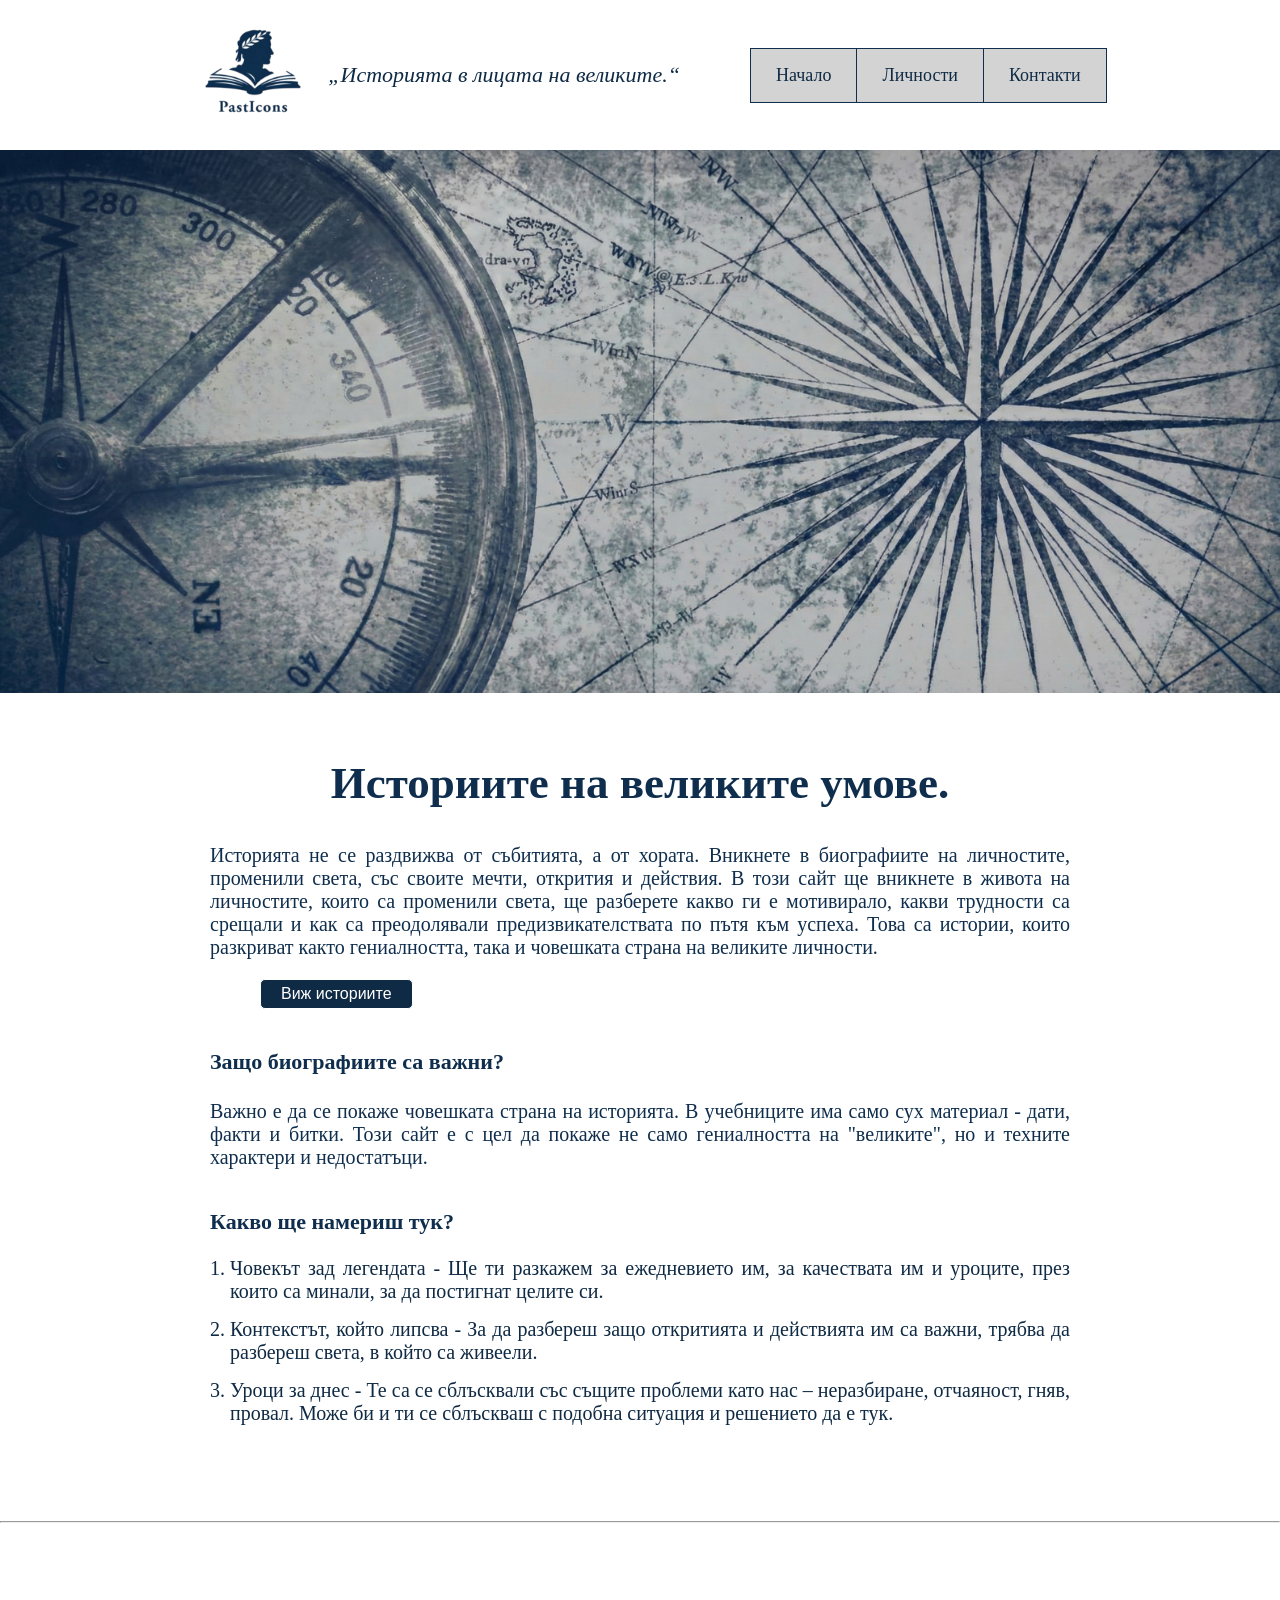
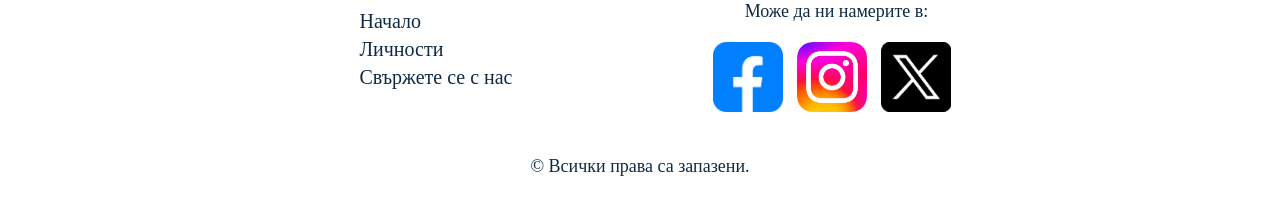
<file: index.html>
<!DOCTYPE html>
<html>
    <head>
        <title>Животът на известни исторически личности</title>
        <meta charset="UTF-8">
        <meta name="viewport" content="width=device-width, initial-scale=1.0">
                <link rel="shortcut icon" href="images/favicon.ico"> 
        <link href="proekt.css" rel="stylesheet" type="text/css"/>
        <script src="proekt.js" type="text/javascript"></script>
    </head>
    <body>
        <header class="header">
            <div class="logo-slogan">
                <a href="index.html" class="link-header"> <!-- лого -->
                    <img src="images/logobg.png" alt="Лого" class="logo">
                     <span class="slogan">„Историята в лицата на великите.“</span>
                </a>      
            </div>  
            <nav id="menu">
                <ul id="spisuk">
                    <li><a href="index.html">Начало</a></li>
                    <li><a href="lichnosti.html">Личности</a></li>
                    <li><a href="kontakti.html">Контакти</a></li>
                </ul>
            </nav>
        </header>
        
        <div>
            <img src="images/blue.png" alt="Син часовник и карта" class="blue-image"/>
        </div>
        
        <div class="text">
            <h1>Историите на великите умове.</h1>
            <h2>Историята не се раздвижва от събитията, а от хората. Вникнете в биографиите 
                на личностите, променили света, със своите мечти, открития и действия.
                В този сайт ще вникнете в живота на личностите, които са променили света, 
                ще разберете какво ги е мотивирало, какви трудности са срещали и как са 
                преодолявали предизвикателствата по пътя към успеха. 
                Това са истории, които разкриват както гениалността, 
                така и човешката страна на великите личности.</h2>
            
            <button class="button1" onclick="window.open('lichnosti.html')">Виж историите</button>
            
                <h3>Защо биографиите са важни?<h3>
                <p id="paragraf1">
                    Важно е да се покаже човешката страна на историята. 
                    В учебниците има само сух материал -  дати, факти и битки. 
                    Този сайт е с цел да покаже не само гениалността на "великите", 
                    но и техните характери и недостатъци.
                </p>
                
                <h3>Какво ще намериш тук?</h3>
              
                    <ol>
                        <li>Човекът зад легендата - Ще ти разкажем за ежедневието им, 
                                за качествата им и уроците, през които са минали, за да постигнат целите си.</li>
                        <li>Контекстът, който липсва - За да разбереш защо откритията и действията им са важни, 
                            трябва да разбереш света, в който са живеели.</li>
                        <li>Уроци за днес - Те са се сблъсквали със същите проблеми като нас – 
                            неразбиране, отчаяност, гняв, провал. Може би и ти се сблъскваш с 
                            подобна ситуация и решението да е тук.</li>
                    </ol>      
        </div>
        
        <hr>
        
        <footer class="goren-footer">
        <div class="footer-spisuk">
            <ul>
                    <li><a href=index.html>Начало</a></li>
                <li><a href=lichnosti.html>Личности</a></li>
                        <li><a href=kontakti.html>Свържете се с нас</a></li>
            </ul>
        </div>
            <div class="socials">
                <p>Може да ни намерите в:</p>
                <img src="images/facebook.png" alt="Facebook лого"/>
                <img src="images/instagram.png" alt="Instagram лого"/>
                <img src="images/x.png" alt="X лого"/>
            </div>
        </footer>
            <footer class="dolen-footer">
        <p>&copy; Всички права са запазени.</p>
        </footer>
    </body>
</html>
</file>
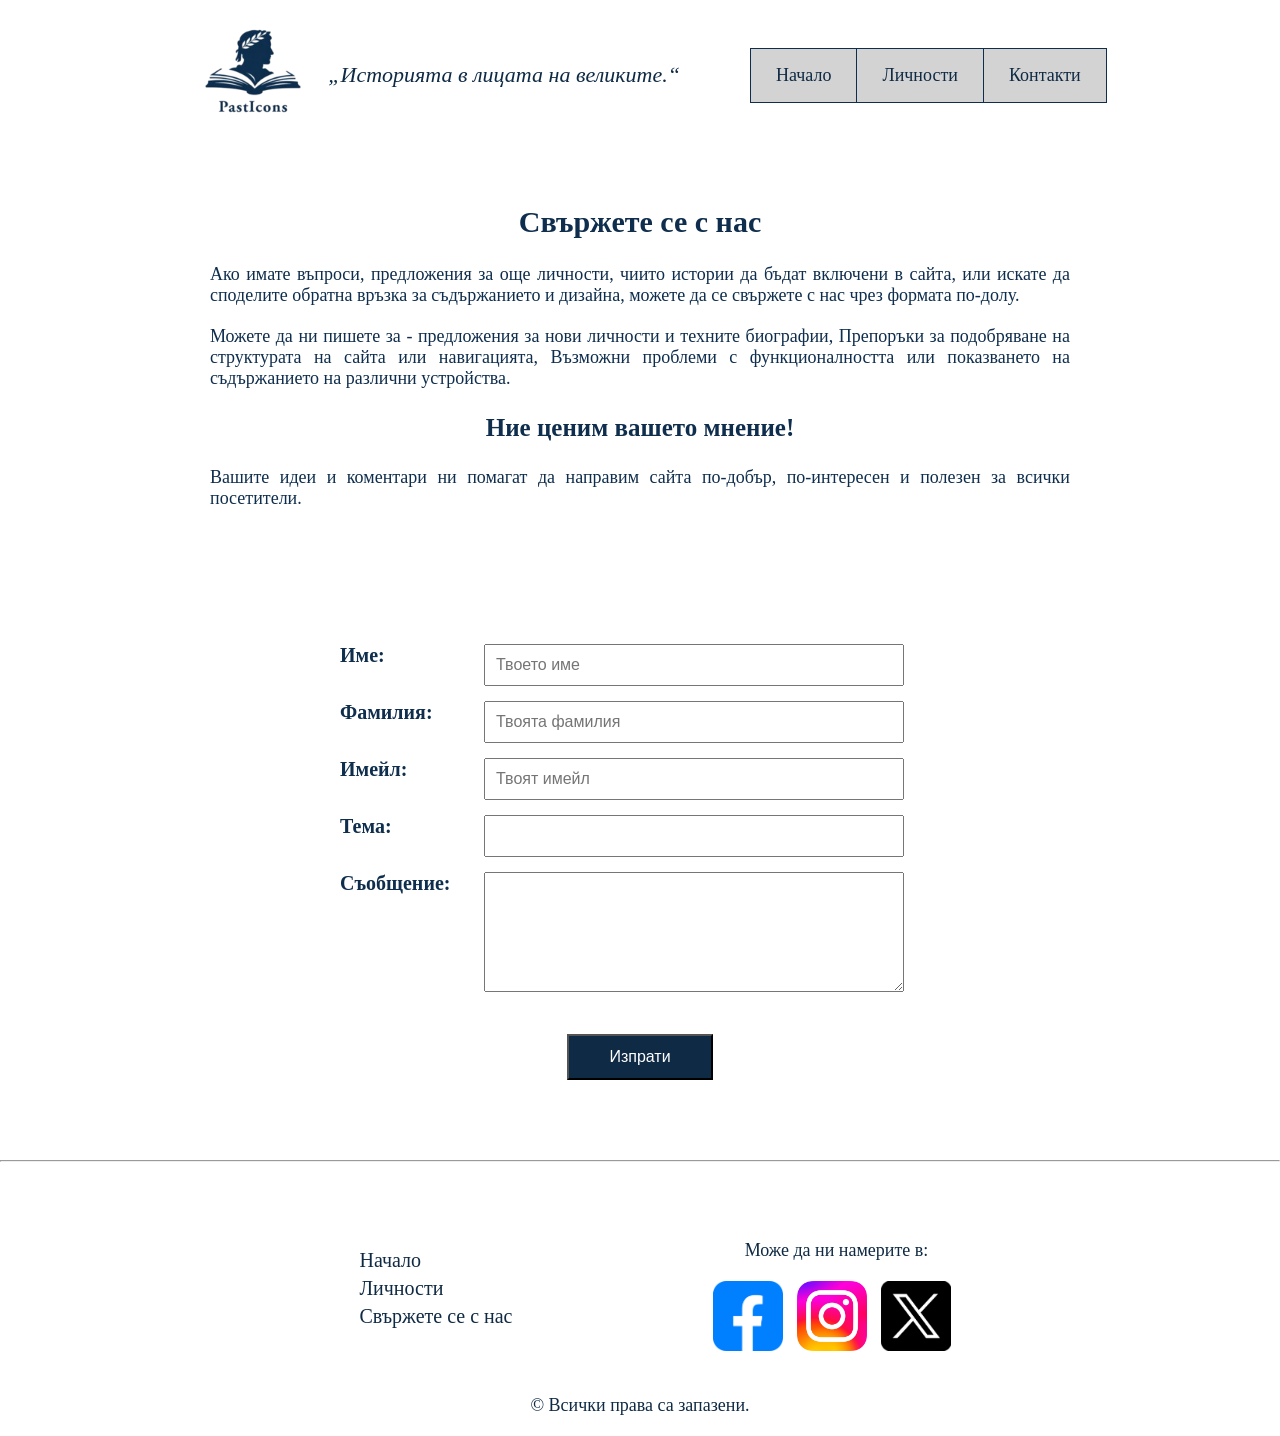
<file: kontakti.html>
<!DOCTYPE html>
<!--
Click nbfs://nbhost/SystemFileSystem/Templates/Licenses/license-default.txt to change this license
Click nbfs://nbhost/SystemFileSystem/Templates/ClientSide/html.html to edit this template
-->
<html>
    <head>
        <title>Контакти</title>
        <meta charset="UTF-8">
        <meta name="viewport" content="width=device-width, initial-scale=1.0">
        <link rel="shortcut icon" href="images/favicon.ico"> 
        <link href="proekt.css" rel="stylesheet" type="text/css"/>
    </head>
    <body>
        <header class="header">
            
            <div class="logo-slogan">
                <a href="index.html" class="link-header"> <!-- лого -->
                    <img src="images/logobg.png" alt="Лого" class="logo">
                     <span class="slogan">„Историята в лицата на великите.“</span>
                </a>      
            </div>   
            
            <nav id="menu">
                <ul id="spisuk">
                    <li><a href="index.html">Начало</a></li>
                    <li><a href="lichnosti.html">Личности</a></li>
                    <li><a href="kontakti.html">Контакти</a></li>
                </ul>
            </nav>
        </header>
        
        <section class="kontakti-text">
        <h2>Свържете се с нас</h2>
     <p>Ако имате въпроси, предложения за още личности, 
         чиито истории да бъдат включени в сайта, или искате да споделите обратна 
         връзка за съдържанието и дизайна, можете да се свържете с 
         нас чрез формата по-долу.</p>

     <p>Можете да ни пишете за - предложения за нови личности и техните биографии,
        Препоръки за подобряване на структурата на сайта или навигацията,
        Възможни проблеми с функционалността или показването на съдържанието на различни устройства.</p>

     <h3>Ние ценим вашето мнение!</h3>
    <p>Вашите идеи и коментари ни помагат да направим 
        сайта по-добър, по-интересен и полезен за всички посетители.</p>
        </section> 
        
        
        <form action="" method="POST">
            <label for="fname">Име:</label>
            <input type="text" id="fname" name="fname" placeholder="Твоето име" required><br>
            <label for="lname">Фамилия:</label>
            <input type="text" id="lname" name="lname" placeholder="Твоята фамилия" required><br>
            <label for="email">Имейл:</label>
            <input type="email" id="email" name="email" placeholder="Твоят имейл" required><br>
            <label for="subject">Тема:</label>
            <input type="text" id="subject" name="subject"><br>
            <label for="message">Съобщение:</label>
            <textarea id="message" name="message" rows="5"></textarea><br>
            <br>
                <button input type="submit" class="button2">Изпрати</button>
           
        </form>
        
        
        
        <hr>
        
        <footer class="goren-footer">
        <div class="footer-spisuk">
            <ul>
                    <li><a href=index.html>Начало</a></li>
                <li><a href=lichnosti.html>Личности</a></li>
                        <li><a href=kontakti.html>Свържете се с нас</a></li>
            </ul>
        </div>
            <div class="socials">
                <p>Може да ни намерите в:</p>
                <img src="images/facebook.png" alt="Facebook лого"/>
                <img src="images/instagram.png" alt="Instagram лого"/>
                <img src="images/x.png" alt="X лого"/>
            </div>
        </footer>
            <footer class="dolen-footer">
        <p>&copy; Всички права са запазени.</p>
        </footer>
  
    </body>
</html>
</file>
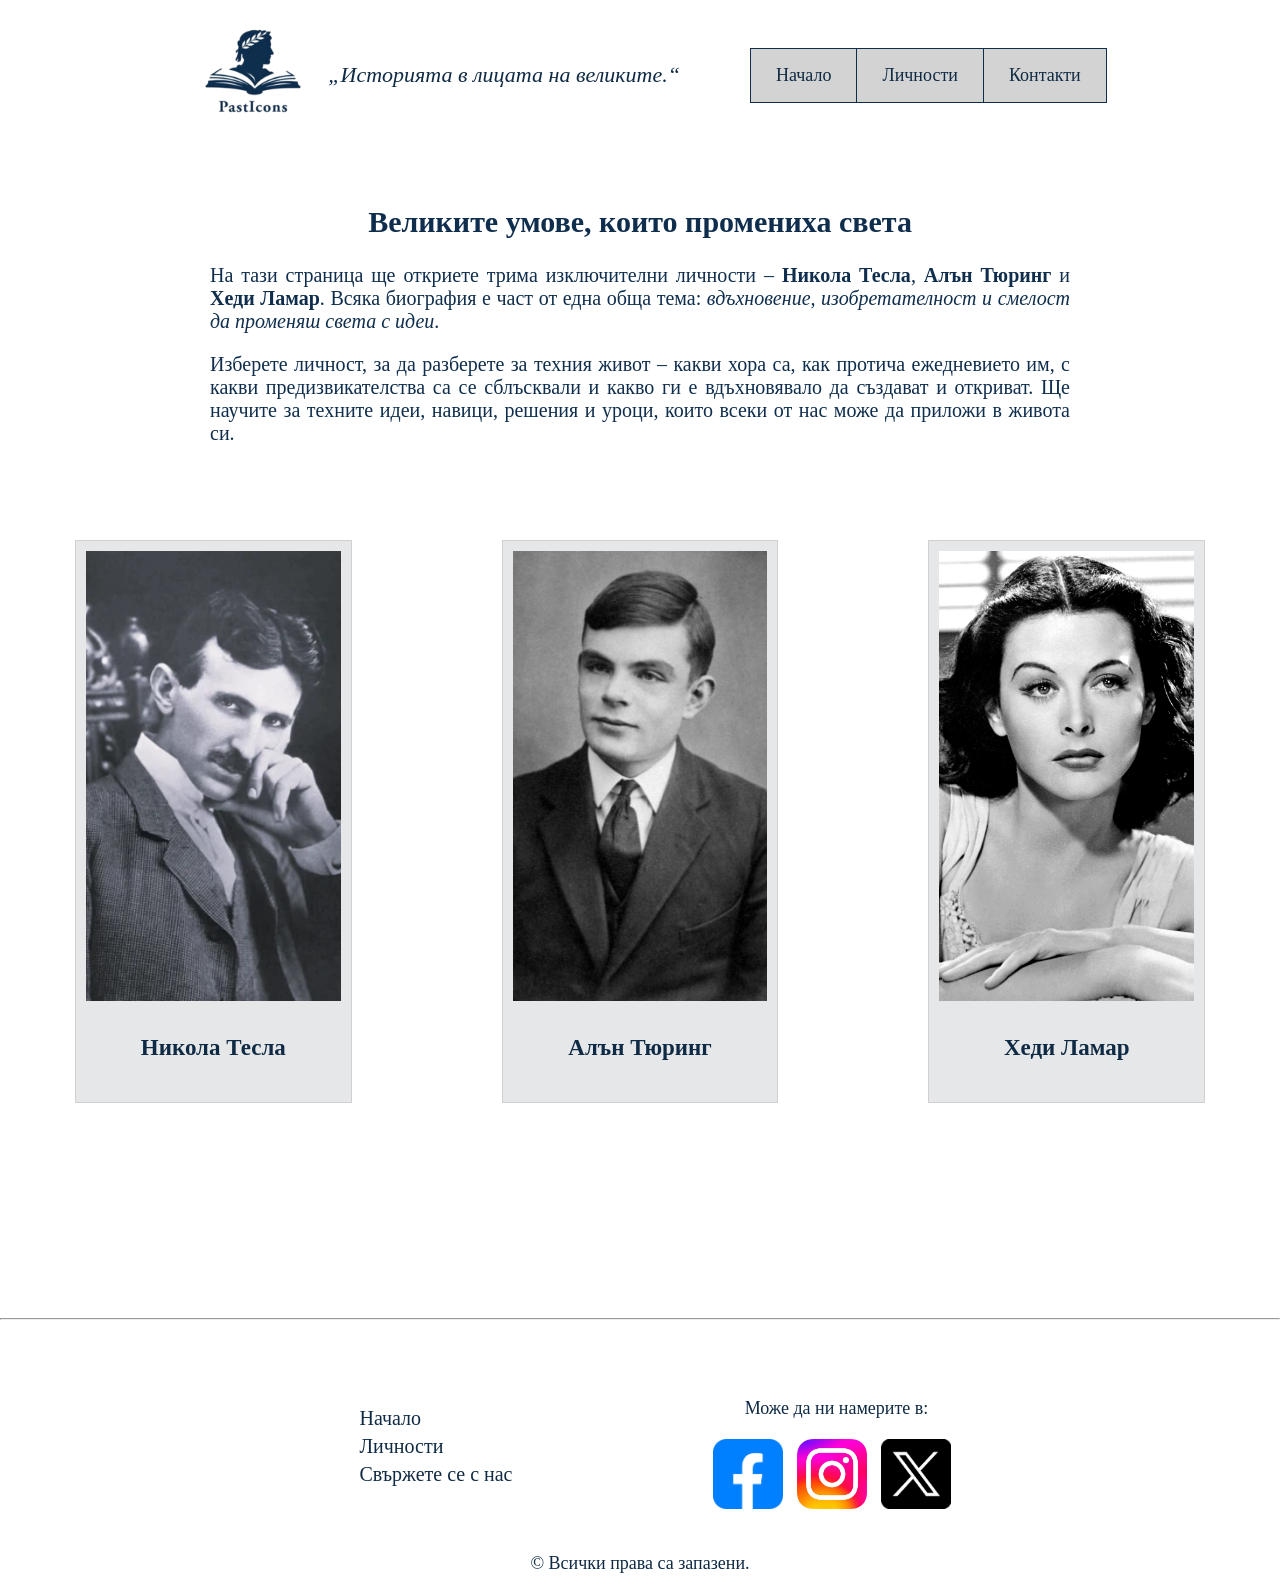
<file: lichnosti.html>
<!DOCTYPE html>
<html>
    <head>
        <title>Личности</title>
        <meta charset="UTF-8">
        <meta name="viewport" content="width=device-width, initial-scale=1.0">
        <link rel="shortcut icon" href="images/favicon.ico"> 
        <link href="proekt.css" rel="stylesheet" type="text/css"/>
    </head>
    <body>
       <header class="header">
            
            <div class="logo-slogan">
                <a href="index.html" class="link-header"> <!-- лого -->
                    <img src="images/logobg.png" alt="Лого" class="logo">
                     <span class="slogan">„Историята в лицата на великите.“</span>
                </a>      
            </div>   
            
            <nav id="menu">
                <ul id="spisuk">
                    <li><a href="index.html">Начало</a></li>
                    <li><a href="lichnosti.html">Личности</a></li>
                    <li><a href="kontakti.html">Контакти</a></li>
                </ul>
            </nav>
        </header>
        
        <section class="lichnosti-text">
    <h2>Великите умове, които промениха света</h2>
    <p>
        На тази страница ще откриете трима изключителни личности – 
        <strong>Никола Тесла</strong>, <strong>Алън Тюринг</strong> и <strong>Хеди Ламар</strong>. 
        Всяка биография е част от една обща тема: 
        <em>вдъхновение, изобретателност и смелост да променяш света с идеи</em>.
    </p>
    <p> Изберете личност, за да разберете за техния живот – 
        какви хора са, как протича ежедневието им, с какви предизвикателства са 
        се сблъсквали и какво ги е вдъхновявало да създават и откриват. 
        Ще научите за техните идеи, навици, решения и уроци, които всеки от 
        нас може да приложи в живота си.
    </p>
</section>
        
        
        <div class="row">
    <div class="col-4">
        <div class="izbor">
            <a href="purvo.html">
            <img src="images/nikola.png" alt="Никола Тесла">
            <h4>Никола Тесла</h4>
            </a>
        </div>
    </div>

    <div class="col-4">
        <div class="izbor">
            <a href="vtoro.html">
            <img src="images/alan.jpg" alt="Алън Тюринг">
            <h4>Алън Тюринг</h4>
            </a>
        </div>
    </div>

    <div class="col-4">
        <div class="izbor">
            <a href="treto.html">
            <img src="images/Hedy.jpg" alt="Хеди Ламар">
            <h4>Хеди Ламар</h4>
            </a>
        </div>
    </div>
</div>
        
        
        <hr>
        
        <footer class="goren-footer">
        <div class="footer-spisuk">
            <ul>
                    <li><a href=index.html>Начало</a></li>
                <li><a href=lichnosti.html>Личности</a></li>
                        <li><a href=kontakti.html>Свържете се с нас</a></li>
            </ul>
        </div>
            <div class="socials">
                <p>Може да ни намерите в:</p>
                <img src="images/facebook.png" alt="Facebook лого"/>
                <img src="images/instagram.png" alt="Instagram лого"/>
                <img src="images/x.png" alt="X лого"/>
            </div>
        </footer>
            <footer class="dolen-footer">
        <p>&copy; Всички права са запазени.</p>
        </footer>
   
    </body>
</html>
</file>
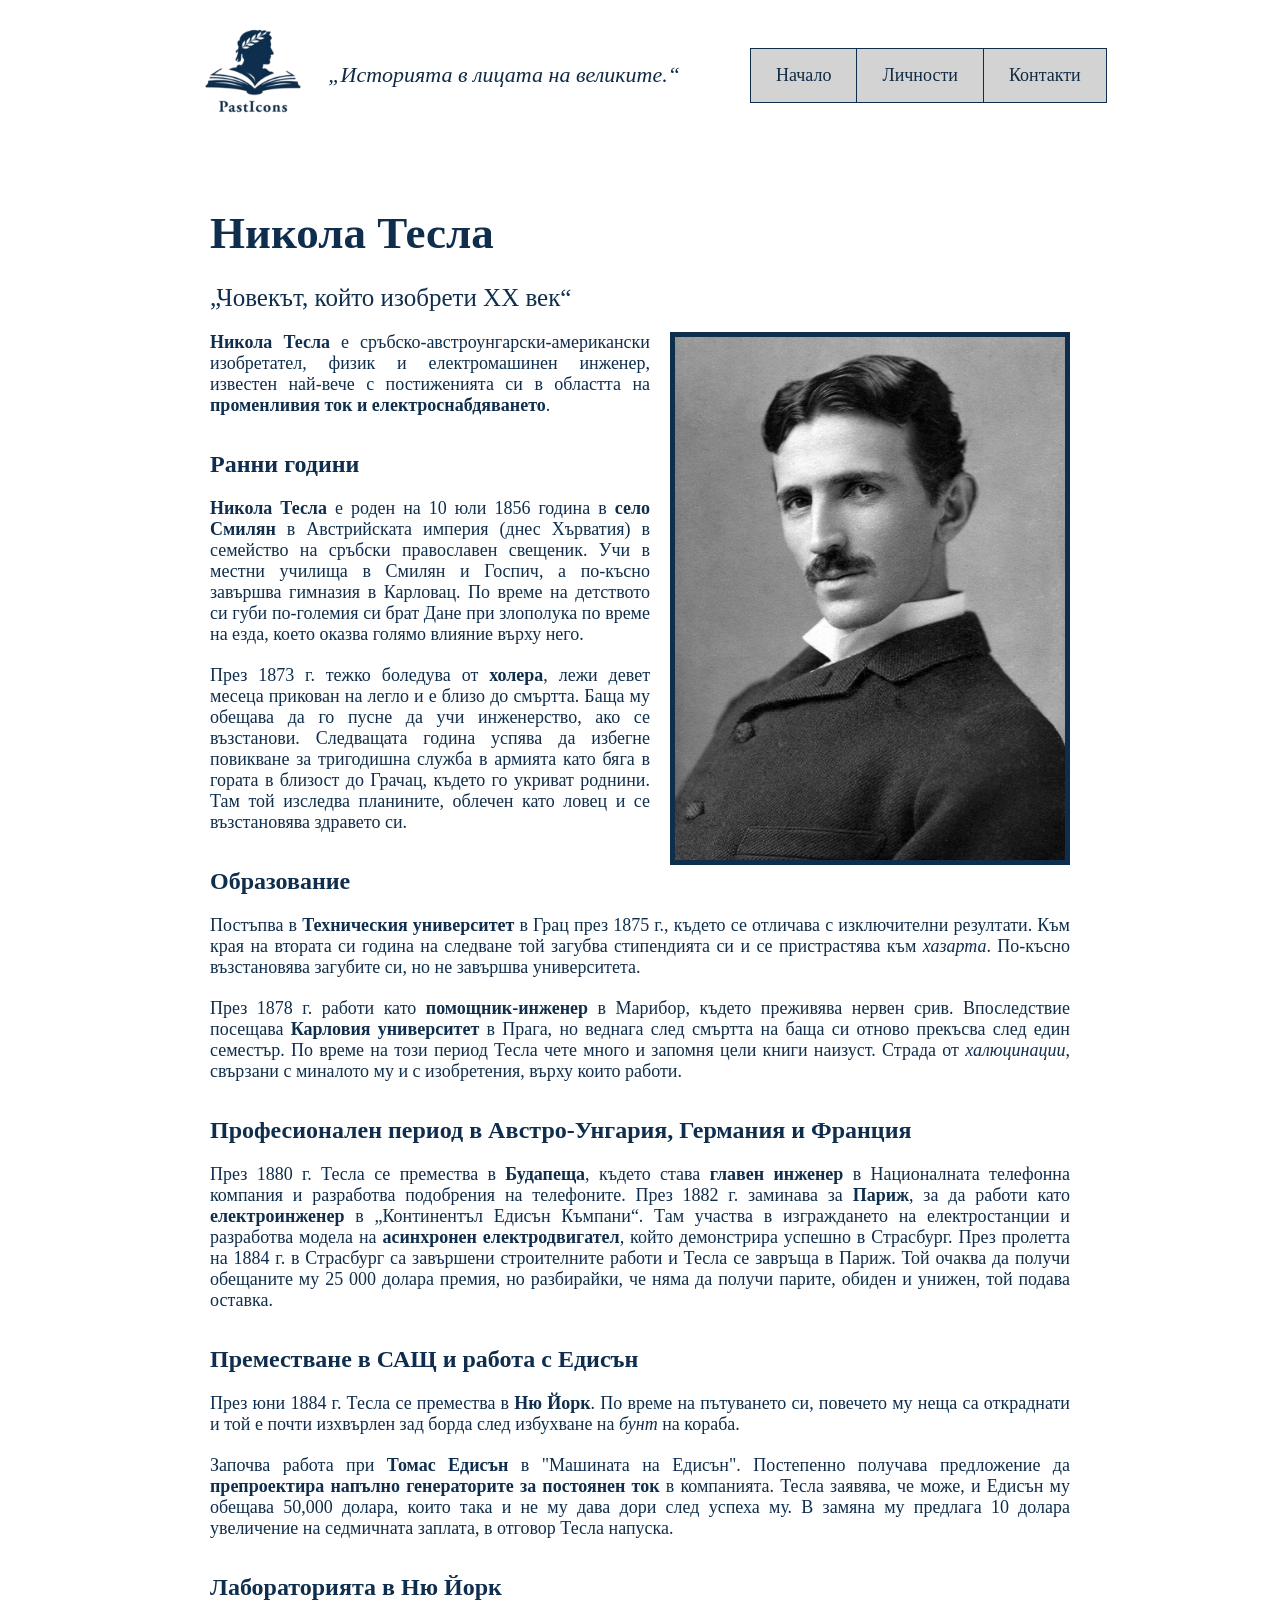
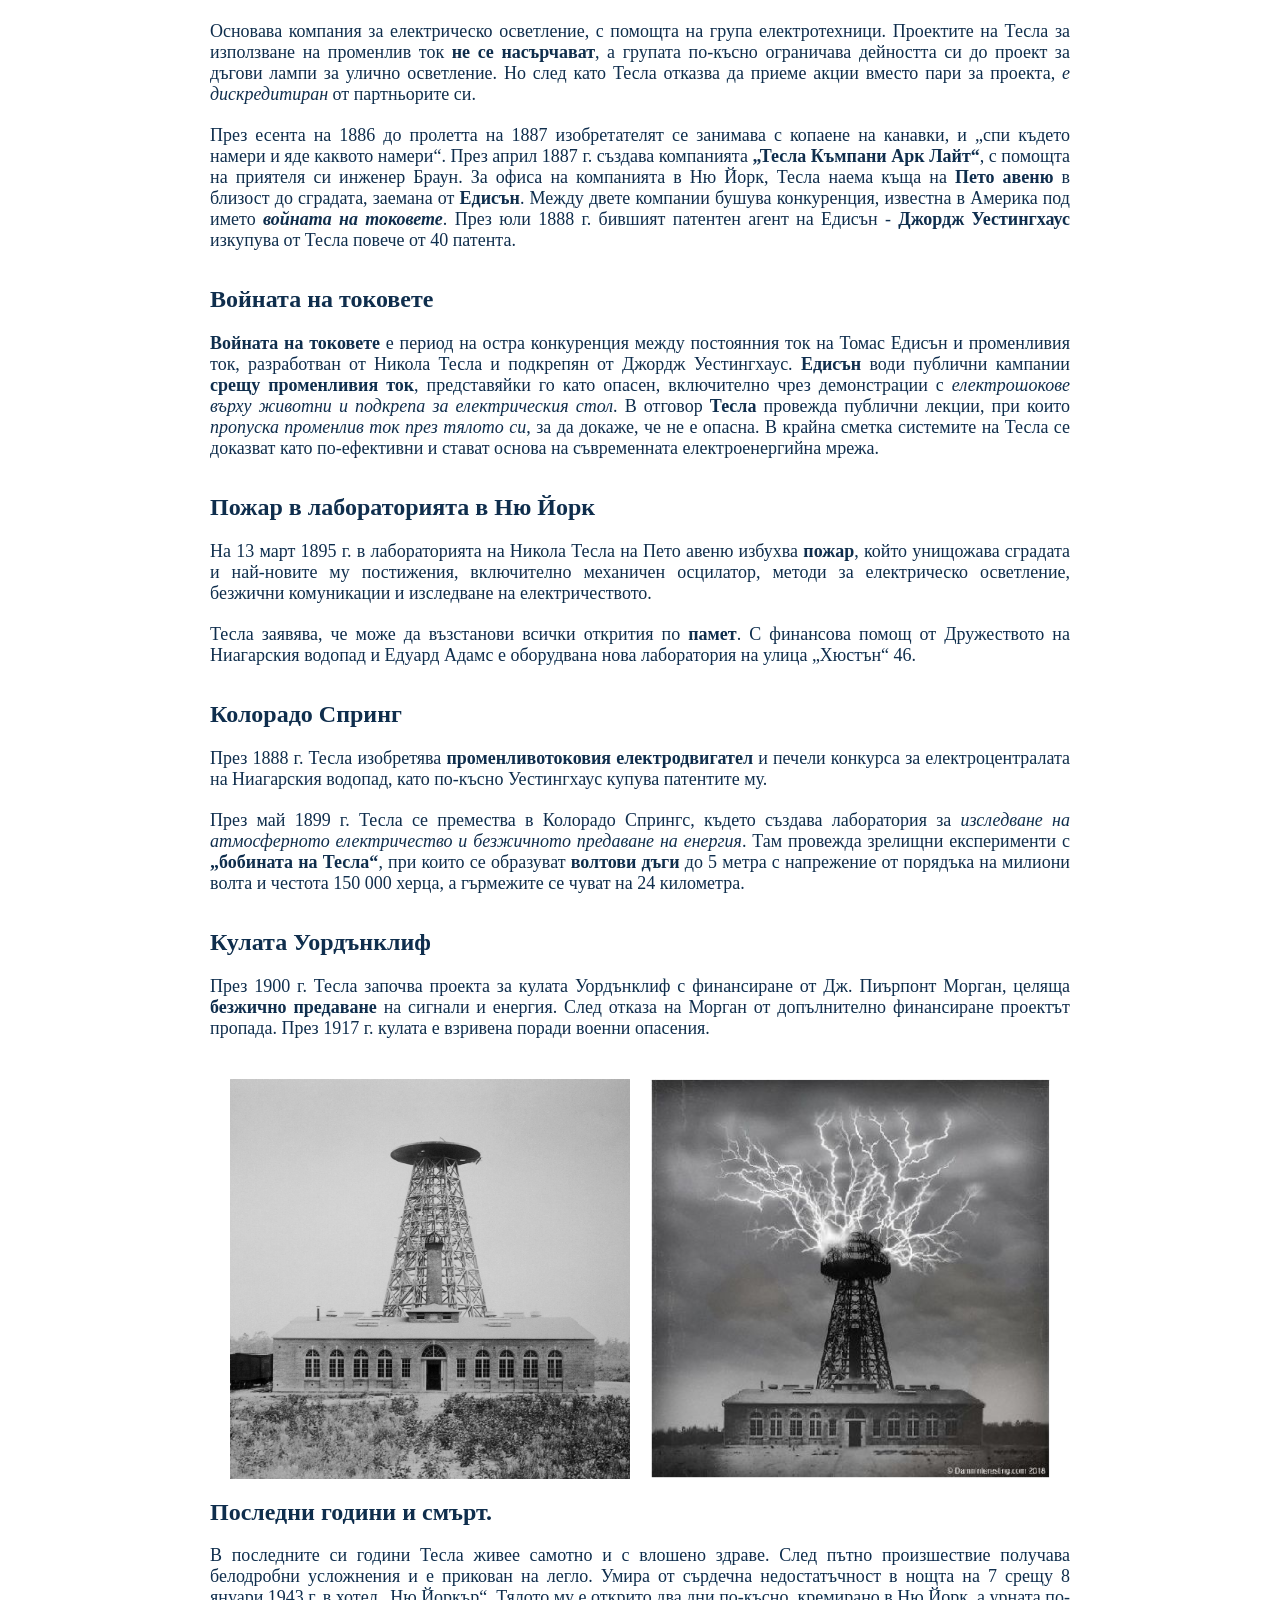
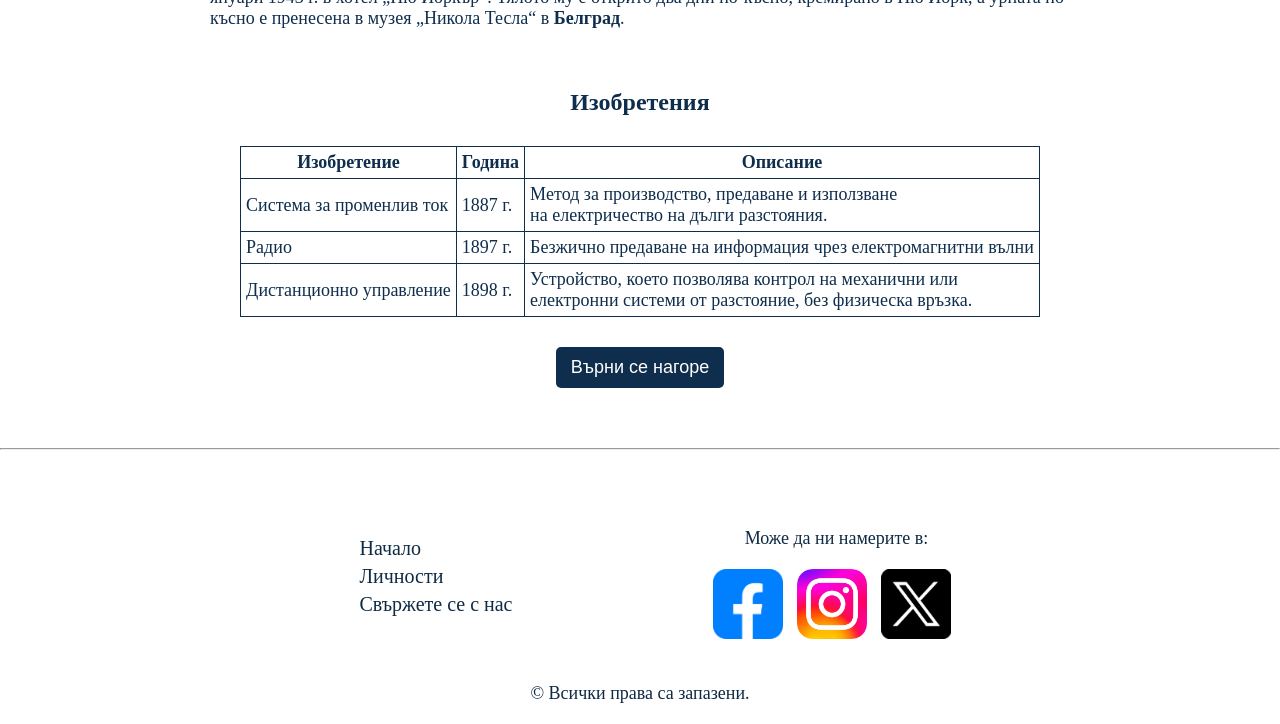
<file: purvo.html>
<html>
    <head>
        <title>Никола Тесла</title>
        <meta charset="UTF-8">
        <meta name="viewport" content="width=device-width, initial-scale=1.0">
        <link rel="shortcut icon" href="images/favicon.ico"> 
        <link href="proekt.css" rel="stylesheet" type="text/css"/>
        <script src="proekt.js" type="text/javascript"></script>
    </head>
    <body>
     <header class="header">
            
            <div class="logo-slogan">
                <a href="index.html" class="link-header"> <!-- лого -->
                    <img src="images/logobg.png" alt="Лого" class="logo">
                     <span class="slogan">„Историята в лицата на великите.“</span>
                </a>      
            </div>   
            
            <nav id="menu">
                <ul id="spisuk">
                    <li><a href="index.html">Начало</a></li>
                    <li><a href="lichnosti.html">Личности</a></li>
                    <li><a href="kontakti.html">Контакти</a></li>
                </ul>
            </nav>
        </header>
        
    
    <section class="biografiq">
        <h1>Никола Тесла</h1>
        <p class="intro">„Човекът, който изобрети XX век“</p>
        
        <img src="images/nikola1.jpg" alt="Никола Тесла" class="nikola1"/>
        
        <p><strong>Никола Тесла</strong> е сръбско-австроунгарски-американски изобретател, физик и електромашинен инженер, 
            известен най-вече с постиженията си в областта на <strong>променливия ток и електроснабдяването</strong>. 
            </p>
            
        <h2>Ранни години</h2>
        <p><strong>Никола Тесла</strong> е роден на 10 юли 1856 година в <b>село Смилян</b> в Австрийската империя (днес Хърватия) в семейство на сръбски православен свещеник. 
            Учи в местни училища в Смилян и Госпич, а по-късно завършва гимназия в Карловац. 
            По време на детството си губи по-големия си брат Дане при злополука по време на езда, 
            което оказва голямо влияние върху него.</p>
        <p>През 1873 г. тежко боледува от <b>холера</b>, лежи девет месеца прикован на легло и е близо до смъртта. 
            Баща му обещава да го пусне да учи инженерство, ако се възстанови. Следващата година успява да избегне повикване 
            за тригодишна служба в армията като бяга в гората в близост до Грачац, 
            където го укриват роднини. Там той изследва планините, облечен като ловец и се възстановява здравето си.</p>
       
        <h2>Образование</h2>
        <p>Постъпва в <b>Техническия университет</b> в Грац през 1875 г., където се отличава с изключителни резултати.
           Към края на втората си година на следване той загубва стипендията си и се пристрастява към <em>хазарта</em>.
            По-късно възстановява загубите си, но не завършва университета. </p>
        <p>През 1878 г. работи като <b>помощник-инженер</b> в Марибор, където преживява нервен срив. 
                Впоследствие посещава <b>Карловия университет</b> в Прага, 
                но веднага след смъртта на баща си отново прекъсва след един семестър. 
                По време на този период Тесла чете много и запомня цели книги наизуст. 
                Страда от <em>халюцинации</em>, свързани с миналото му и с изобретения, върху които работи.</p>
            
            <h2>Професионален период в Австро-Унгария, Германия и Франция</h2>
            <p>През 1880 г. Тесла се премества в <b>Будапеща</b>, където става <b>главен инженер</b> в Националната телефонна компания и 
                разработва подобрения на телефоните. 
                През 1882 г. заминава за <b>Париж</b>, за да работи като <b>електроинженер</b> в „Континентъл Едисън Къмпани“. 
                Там участва в изграждането на електростанции и разработва модела на <b>асинхронен електродвигател</b>, 
                който демонстрира успешно в Страсбург. През пролетта на 1884 г. в Страсбург 
                са завършени строителните работи и Тесла се завръща в Париж. 
                Той очаква да получи обещаните му 25 000 долара премия, 
                но разбирайки, че няма да получи парите, обиден и унижен, той подава оставка.</p>
            
            <h2>Преместване в САЩ и работа с Едисън</h2>
            <p>През юни 1884 г. Тесла се премества в <b>Ню Йорк</b>. 
                По време на пътуването си, повечето му неща
                са откраднати и той е почти изхвърлен зад борда след избухване на <em>бунт</em> на кораба.</p>
            <p>Започва работа при <b>Томас Едисън</b> в "Машината на Едисън". Постепенно получава предложение 
                да <b>препроектира напълно генераторите за постоянен ток</b> в компанията. Тесла заявява, че може,
                и Едисън му обещава 50,000 долара, които така и не му дава дори след успеха му. 
                В замяна му предлага 10 долара увеличение на седмичната заплата, в отговор Тесла напуска.</p>   
            
            <h2>Лабораторията в Ню Йорк</h2>
            <p>Основава компания за електрическо осветление, с помощта на група електротехници. 
                Проектите на Тесла за използване на променлив ток <b>не се насърчават</b>, 
                а групата по-късно ограничава дейността си до проект за дъгови лампи за улично осветление. 
                Но след като Тесла отказва да приеме акции вместо пари за проекта, 
                <em>е дискредитиран</em> от партньорите си. </p>
            <p>През есента на 1886 до пролетта на 1887 изобретателят се занимава с копаене на канавки, 
                и „спи където намери и яде каквото намери“. През април 1887 г. създава компанията <b>„Тесла Къмпани Арк Лайт“</b>, 
                с помощта на приятеля си инженер Браун. За офиса на компанията в Ню Йорк, Тесла наема къща на <b>Пето авеню</b> 
                в близост до сградата, заемана от <b>Едисън</b>. 
                Между двете компании бушува конкуренция, известна в Америка под името <b><em>войната на токовете</b></em>.
            През юли 1888 г. бившият патентен агент на Едисън - <b>Джордж Уестингхаус</b> изкупува от Тесла повече от 40 патента.
            </p>
            
            <h2>Войната на токовете</h2>
            <p><strong>Войната на токовете</strong> е период на остра конкуренция 
                между постоянния ток на Томас Едисън и променливия ток, 
                разработван от Никола Тесла и подкрепян от Джордж Уестингхаус. 
                <b>Едисън</b> води публични кампании <b>срещу променливия ток</b>, 
                представяйки го като опасен, включително чрез демонстрации с 
                <em>електрошокове върху животни и подкрепа за електрическия стол</em>. 
                В отговор <b>Тесла</b> провежда публични лекции, 
                при които <em>пропуска променлив ток през тялото си</em>, за да докаже, че не е опасна. 
                В крайна сметка системите на Тесла се 
                доказват като по-ефективни и стават основа 
                на съвременната електроенергийна мрежа.</p>
            
            <h2>Пожар в лабораторията в Ню Йорк</h2>
            <p>На 13 март 1895 г. в лабораторията на Никола Тесла на Пето авеню избухва <b>пожар</b>, 
            който унищожава сградата и най-новите му постижения, включително механичен осцилатор, 
            методи за електрическо осветление, безжични комуникации и 
            изследване на електричеството. </p>
            <p>Тесла заявява, че може да възстанови всички открития по <b>памет</b>. 
            С финансова помощ от Дружеството на Ниагарския водопад и 
            Едуард Адамс е оборудвана нова лаборатория на улица „Хюстън“ 46.
            </p>
                     
            
            <h2>Колорадо Спринг</h2>
            <p>През 1888 г. Тесла изобретява <b>променливотоковия електродвигател</b> и 
            печели конкурса за електроцентралата на Ниагарския водопад, 
            като по-късно Уестингхаус купува патентите му. </p>
            <p>През май 1899 г. Тесла се премества в 
            Колорадо Спрингс, където създава лаборатория за 
            <em>изследване на атмосферното електричество и безжичното предаване на енергия</em>. 
            Там провежда зрелищни експерименти с <b>„бобината на Тесла“</b>, 
            при които се образуват <b>волтови дъги</b> до 5 метра с напрежение от порядъка на милиони волта и честота 150 000 херца,
            а гърмежите се чуват на 24 километра.</p>

            
            <h2>Кулата Уордънклиф</h2>
            <p>През 1900 г. Тесла започва проекта за кулата Уордънклиф с финансиране от Дж. Пиърпонт
                Морган, целяща <b>безжично предаване</b> на сигнали и енергия. 
            След отказа на Морган от допълнително 
            финансиране проектът пропада. През 1917 г. кулата е взривена поради военни опасения.</p>
            
            <img src="images/kula.jpg" alt="" class="kula"/>
            <img src="images/koncepciq.jpg" alt="" class="kula"/>
                       
            <h2>Последни години и смърт.</h2>
            <p>В последните си години Тесла живее самотно и с влошено здраве. 
            След пътно произшествие получава белодробни усложнения и е прикован на легло. 
            Умира от сърдечна недостатъчност в нощта на 7 срещу 8 януари 1943 г. в хотел 
            „Ню Йоркър“. Тялото му е открито два дни по-късно, кремирано в Ню Йорк, 
            а урната по-късно е пренесена в музея „Никола Тесла“ в <b>Белград</b>.</p>
    </section>
    
        <h2 class="izobreteniq">Изобретения</h2>
        <table>
    <tr>
    <th>Изобретение</th>
    <th>Година</th>
    <th>Описание</th>
    </tr>
  <tr>
    <td>Система за променлив ток</td>
    <td>1887 г.</td>
    <td>Mетод за производство, предаване и използване <br>
        на електричество на дълги разстояния.</td>
  </tr>
  <tr>
    <td>Радио</td>
    <td>1897 г.</td>
    <td>Безжично предаване на информация чрез електромагнитни вълни</td>
  </tr>
  <tr>
    <td>Дистанционно управление</td>
    <td>1898 г.</td>
    <td>Устройство, което позволява контрол на механични или <br>
        електронни системи от разстояние, без физическа връзка.</td>
  </tr>      
        </table>
    
     <button onclick="topFunction()" id="btn" title="Начало на страницата">Върни се нагоре</button>
        
    <hr>
    
    <footer class="goren-footer">
        <div class="footer-spisuk">
            <ul>
                    <li><a href=index.html>Начало</a></li>
                <li><a href=lichnosti.html>Личности</a></li>
                        <li><a href=kontakti.html>Свържете се с нас</a></li>
            </ul>
        </div>
            <div class="socials">
                <p>Може да ни намерите в:</p>
                <img src="images/facebook.png" alt="Facebook лого"/>
                <img src="images/instagram.png" alt="Instagram лого"/>
                <img src="images/x.png" alt="X лого"/>
            </div>
        </footer>
            <footer class="dolen-footer">
        <p>&copy; Всички права са запазени.</p>
        </footer>
    
    </body>
</html>
</file>
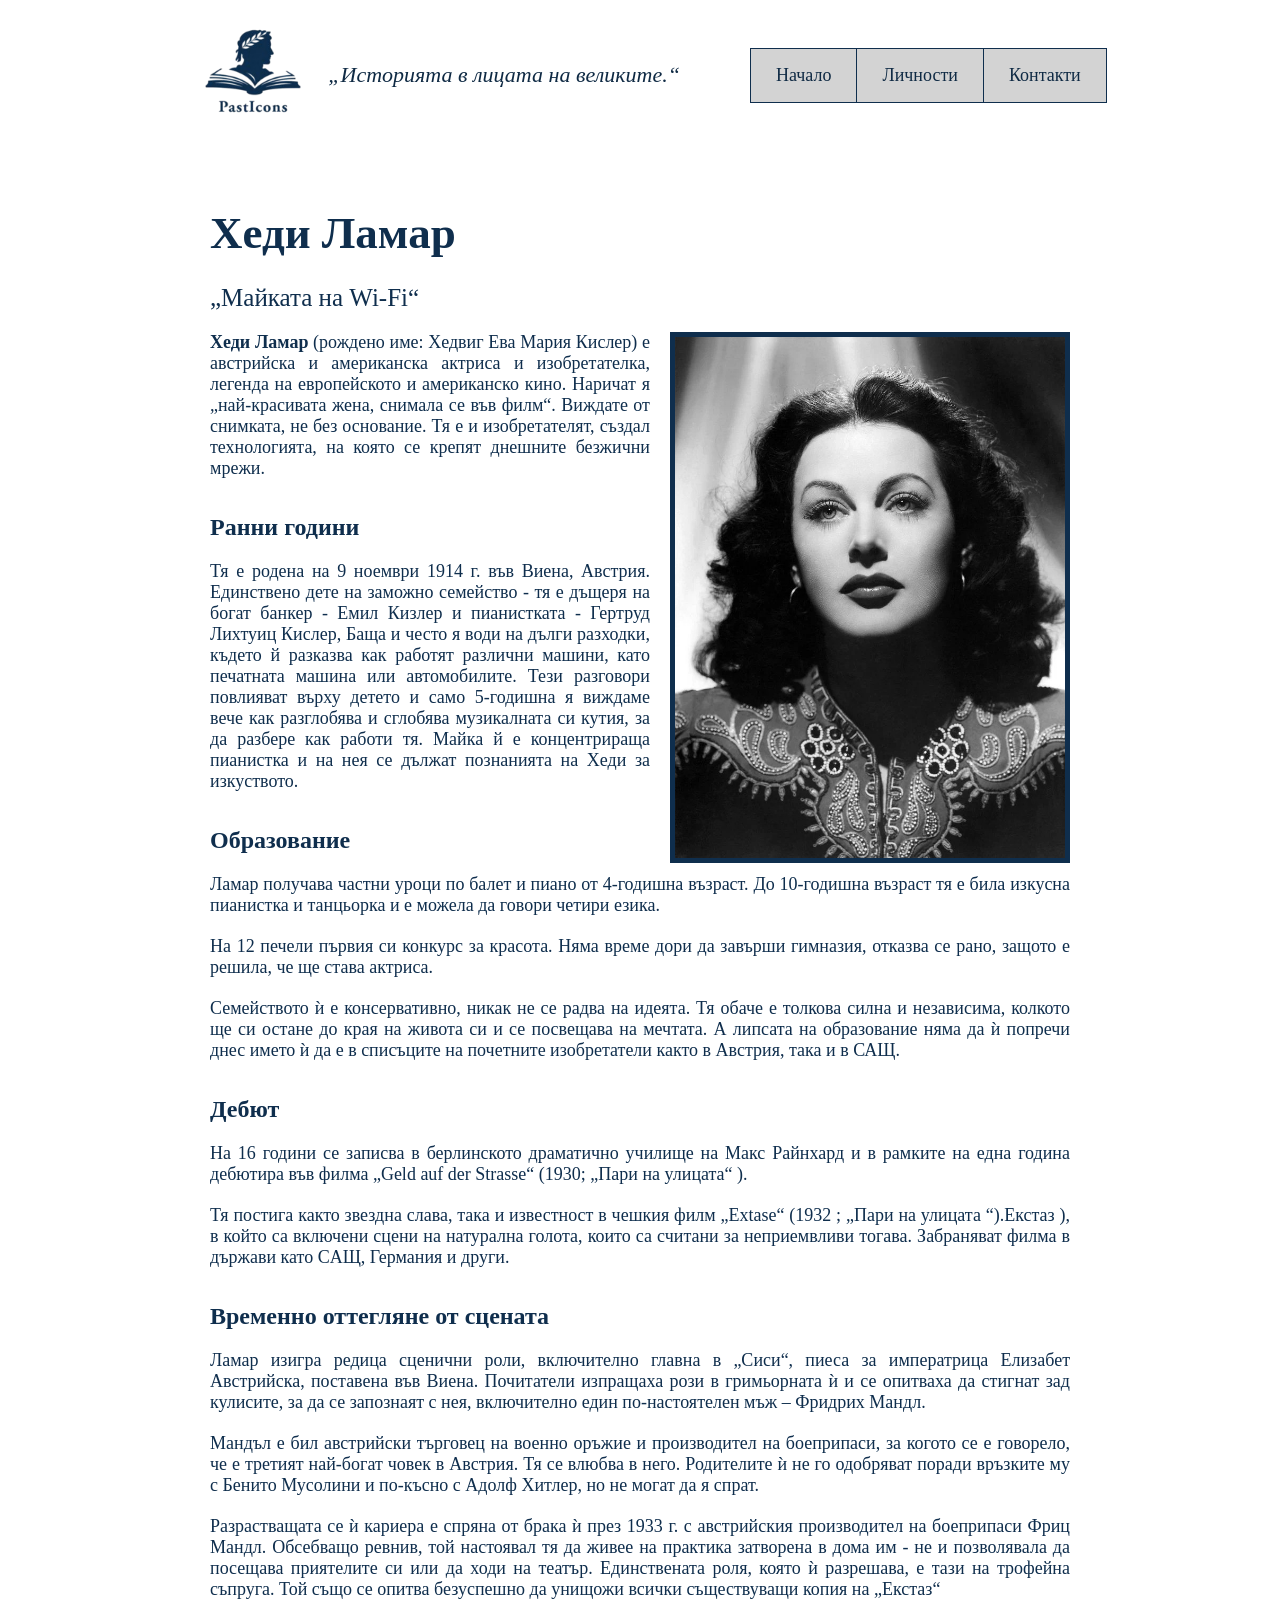
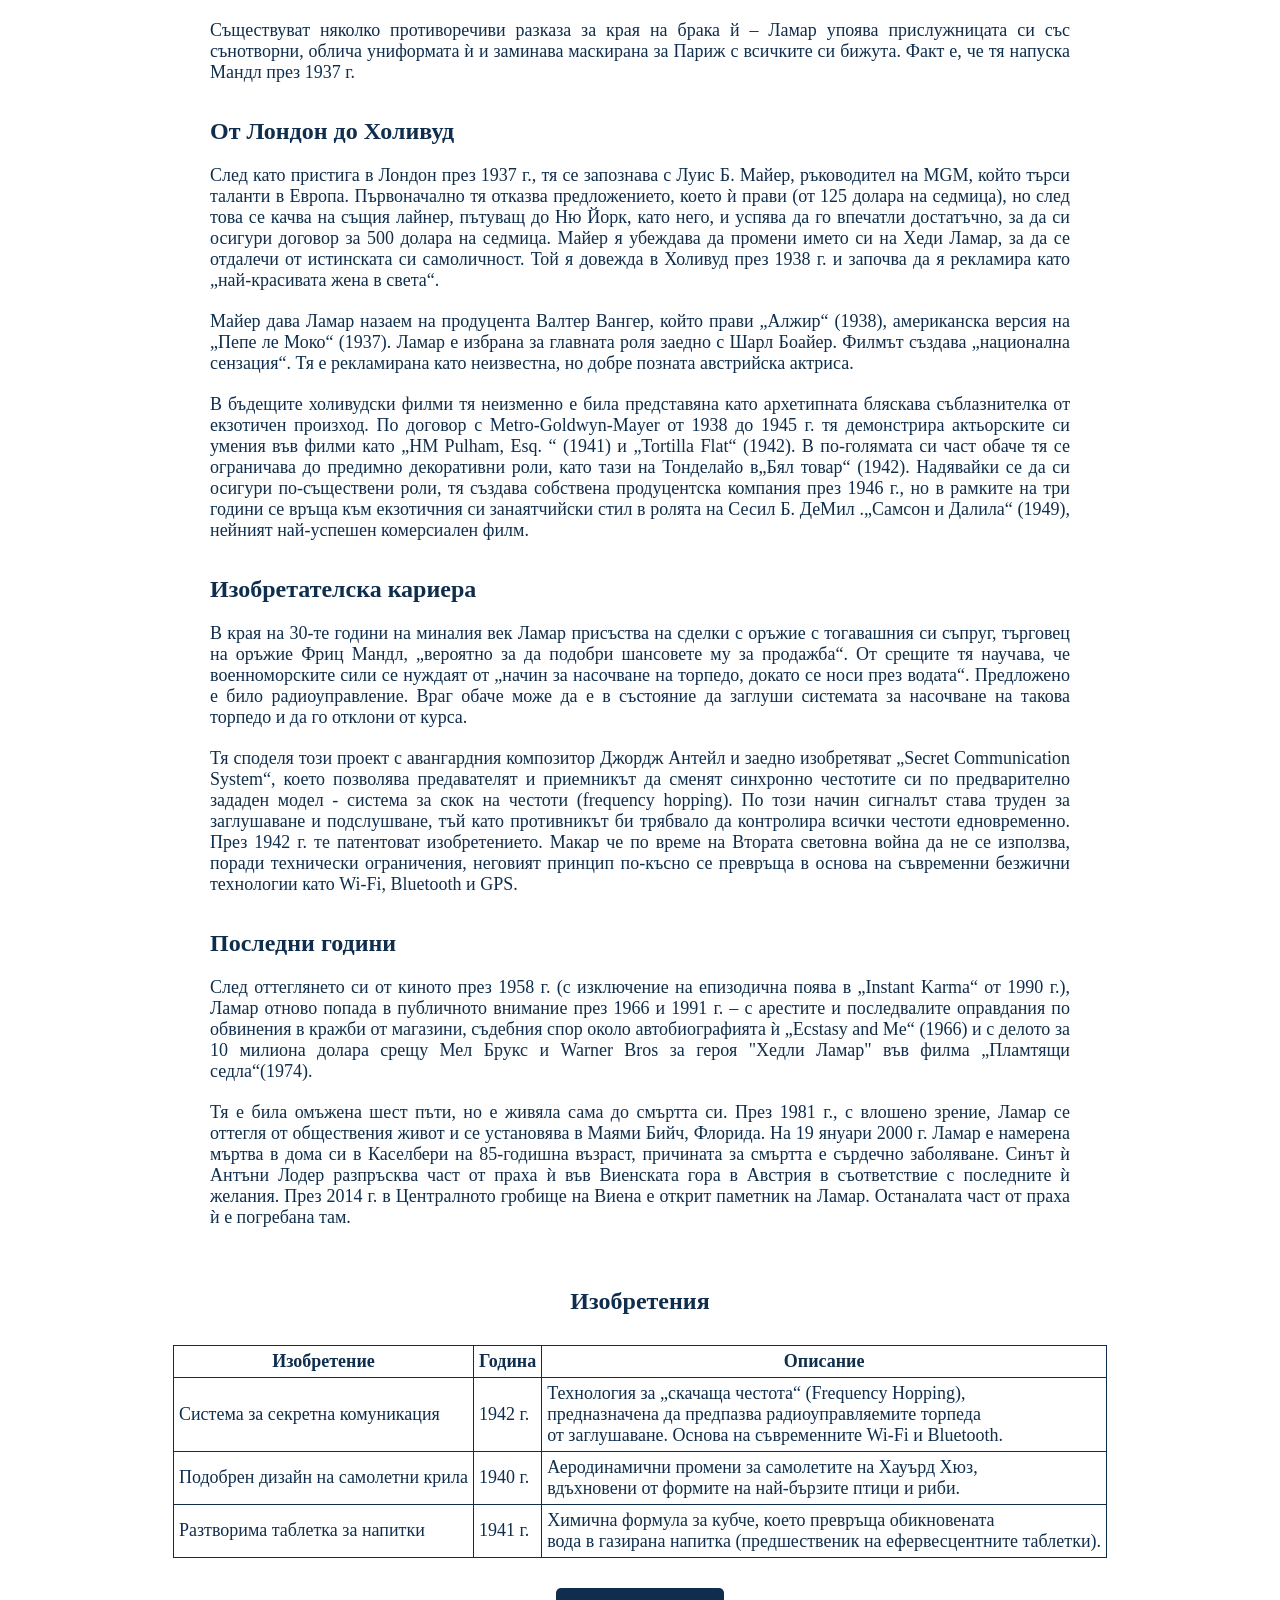
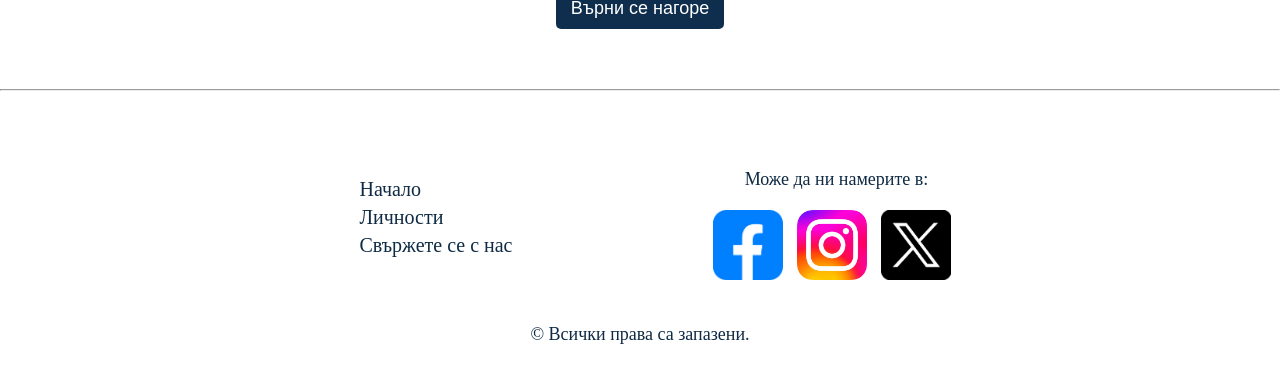
<file: treto.html>
<!DOCTYPE html>
<!--
Click nbfs://nbhost/SystemFileSystem/Templates/Licenses/license-default.txt to change this license
Click nbfs://nbhost/SystemFileSystem/Templates/ClientSide/html.html to edit this template
-->
<html>
    <head>
        <title>Хеди Ламар</title>
        <meta charset="UTF-8">
        <meta name="viewport" content="width=device-width, initial-scale=1.0">
        <link rel="shortcut icon" href="images/favicon.ico"> 
        <link href="proekt.css" rel="stylesheet" type="text/css"/>
        <script src="proekt.js" type="text/javascript"></script>
    </head>
    <body>
        <header class="header">
            
            <div class="logo-slogan">
                <a href="index.html" class="link-header"> <!-- лого -->
                    <img src="images/logobg.png" alt="Лого" class="logo">
                     <span class="slogan">„Историята в лицата на великите.“</span>
                </a>      
            </div>   
            
            <nav id="menu">
                <ul id="spisuk">
                    <li><a href="index.html">Начало</a></li>
                    <li><a href="lichnosti.html">Личности</a></li>
                    <li><a href="kontakti.html">Контакти</a></li>
                </ul>
            </nav>
        </header>
        
         <section class="biografiq">
        <h1>Хеди Ламар</h1>
        <p class="intro">„Майката на Wi-Fi“</p>
        
        <img src="images/Hedy1.jpg" alt="Хеди Ламар" class="hedy1"/>
        
        <p><strong>Хеди Ламар</strong> (рождено име: Хедвиг Ева Мария Кислер) е австрийска и 
            американска актриса и изобретателка, легенда на европейското и американско кино. 
            Наричат я „най-красивата жена, снимала се във филм“. Виждате от снимката, не без основание. 
            Тя е и изобретателят, създал технологията, на която се крепят днешните безжични мрежи. 
            </p>
            
        <h2>Ранни години</h2>
        <p> Тя е родена на 9 ноември 1914 г. 
            във Виена, Австрия.  Единствено дете на заможно семейство - тя е 
            дъщеря на богат банкер - Емил Кизлер и пианистката - Гертруд Лихтуиц Кислер, 
            Баща и често я води на дълги разходки, където й  разказва как работят различни машини, 
            като печатната машина или автомобилите. Тези разговори повлияват върху детето и 
            само 5-годишна я виждаме вече как разглобява и сглобява музикалната си кутия, 
            за да разбере как работи тя. Майка й е концентрираща пианистка и 
            на нея се дължат познанията на Хеди за изкуството.</p>
       
        <h2>Образование</h2>
        <p>Ламар получава частни уроци по балет и пиано от 4-годишна възраст.
            До 10-годишна възраст тя е била изкусна пианистка и танцьорка 
            и е можела да говори четири езика.</p>  
        <p>На 12 печели първия си конкурс за красота. 
            Няма време дори да завърши гимназия, 
            отказва се рано, защото е решила, че ще става актриса.</p>
        <p>Семейството ѝ е консервативно, никак не се радва на идеята. 
            Тя обаче е толкова силна и независима, колкото ще си остане 
            до края на живота си и се посвещава на мечтата. 
            А липсата на образование няма да ѝ попречи днес името ѝ да е в 
            списъците на почетните изобретатели както в Австрия, така и в САЩ.</p>


            
            <h2>Дебют</h2>
            <p>На 16 години се записва в берлинското драматично училище 
            на Макс Райнхард и в рамките на една година 
            дебютира във филма „Geld auf der Strasse“ (1930; „Пари на улицата“ ). </p>
            <p> Тя постига както звездна слава, така и известност в чешкия филм 
                „Extase“ (1932 ; „Пари на улицата “).Екстаз ), в който са включени сцени 
                на натурална голота, които са считани за неприемвливи тогава. 
                Забраняват филма в държави като CАЩ, Германия и други. </p>
            
            <h2>Временно оттегляне от сцената</h2>
            <p>Ламар изигра редица сценични роли, включително главна в „Сиси“, 
                пиеса за императрица Елизабет Австрийска, поставена във Виена. Почитатели изпращаха рози 
                в гримьорната ѝ и се опитваха да стигнат зад кулисите, 
                за да се запознаят с нея, включително един по-настоятелен мъж – Фридрих Мандл.
            <p>Мандъл е бил австрийски търговец на военно оръжие и производител на боеприпаси, 
                за когото се е говорело, че е третият най-богат човек в Австрия.
                Тя се влюбва в него. Родителите ѝ не го одобряват поради връзките му с 
                Бенито Мусолини и по-късно с Адолф Хитлер, но не могат да я спрат.
            <p>Разрастващата се ѝ кариера е спряна от брака ѝ през 1933 г. 
                с австрийския производител на боеприпаси Фриц Мандл.
            Обсебващо ревнив, той настоявал тя да живее на практика затворена в дома им - 
            не и позволявала да посещава приятелите си или да ходи на театър. 
            Единствената роля, която ѝ разрешава, е тази на трофейна съпруга.
            Той също се опитва безуспешно да унищожи всички съществуващи копия на „Екстаз“ </p>
            <p>Съществуват няколко противоречиви разказа за края на брака й – 
                Ламар упоява прислужницата си със сънотворни, 
                облича униформата ѝ и заминава маскирана за Париж с всичките си бижута.
                Факт е, че тя напуска Мандл през 1937 г.</p>
            
            <h2>От Лондон до Холивуд</h2>
         <p>След като пристига в Лондон през 1937 г., тя се запознава с Луис Б. Майер, 
            ръководител на MGM, който търси таланти в Европа. 
            Първоначално тя отказва предложението, което ѝ прави (от 125 долара на седмица), 
            но след това се качва на същия лайнер, пътуващ до Ню Йорк, като него, 
            и успява да го впечатли достатъчно, за да си осигури договор за 500 долара на седмица. 
            Майер я убеждава да промени името си на Хеди Ламар, за да се отдалечи от истинската си самоличност. 
            Той я довежда в Холивуд през 1938 г. и започва да я рекламира като „най-красивата жена в света“.</p>

         <p>Майер дава Ламар назаем на продуцента Валтер Вангер, който прави „Алжир“ (1938), 
             американска версия на „Пепе ле Моко“ (1937). Ламар е избрана за главната роля заедно с Шарл Боайер. 
             Филмът създава „национална сензация“. Тя е рекламирана като неизвестна, но добре позната австрийска актриса.

         <p>В бъдещите холивудски филми тя неизменно е била представяна като архетипната бляскава 
             съблазнителка от екзотичен произход. По договор с Metro-Goldwyn-Mayer от 1938 до 1945 г. 
             тя демонстрира актьорските си умения във филми като „HM Pulham, Esq. “ (1941) и „Tortilla Flat“ (1942). 
             В по-голямата си част обаче тя се ограничава до предимно декоративни роли, 
             като тази на Тонделайо в„Бял товар“ (1942). 
             Надявайки се да си осигури по-съществени роли, 
             тя създава собствена продуцентска компания през 1946 г., 
             но в рамките на три години се връща 
             към екзотичния си занаятчийски стил в ролята на Сесил Б. ДеМил .„Самсон и Далила“ (1949), 
             нейният най-успешен комерсиален филм.</p>
            
            <h2>Изобретателска кариера</h2>
            <p>В края на 30-те години на миналия век Ламар присъства на сделки с оръжие 
                с тогавашния си съпруг, търговец на оръжие Фриц Мандл, 
                „вероятно за да подобри шансовете му за продажба“. 
                От срещите тя научава, че военноморските сили се нуждаят от „начин за насочване на торпедо, 
                докато се носи през водата“. Предложено е било радиоуправление. 
                Враг обаче може да е в състояние да заглуши системата за насочване на 
                такова торпедо и да го отклони от курса.</p>
            <p> Тя споделя този проект с авангардния композитор Джордж Антейл и заедно
                изобретяват „Secret Communication System“, което позволява предавателят 
                и приемникът да сменят синхронно честотите си по предварително зададен модел - 
                система за скок на честоти (frequency hopping). По този начин сигналът става 
                труден за заглушаване и подслушване, 
                тъй като противникът би трябвало да контролира всички честоти едновременно.
                През 1942 г. те патентоват изобретението. 
                Макар че по време на Втората световна война да не се използва,  
                поради технически ограничения, неговият принцип по-късно се превръща в основа 
                на съвременни безжични технологии като Wi-Fi, Bluetooth и GPS.</p>
            
            <h2>Последни години</h2>
            <p>След оттеглянето си от киното през 1958 г. (с изключение на епизодична поява в „Instant Karma“ от 1990 г.), 
                Ламар отново попада в публичното внимание през 1966 и 1991 г. – 
                с арестите и последвалите оправдания по обвинения в кражби от магазини, 
                съдебния спор около автобиографията ѝ „Ecstasy and Me“ (1966) и с 
                делото за 10 милиона долара срещу Мел Брукс и Warner Bros  за героя "Хедли Ламар" във филма „Пламтящи седла“(1974). 
                </p>
                <p>
                    Тя е била омъжена шест пъти, но е живяла сама до смъртта си. 
                    През 1981 г., с влошено зрение, Ламар се оттегля 
                    от обществения живот и се установява в Маями Бийч, Флорида.
                    На 19 януари 2000 г. Ламар е намерена мъртва в дома си в Каселбери 
                    на 85-годишна възраст, причината за смъртта е сърдечно заболяване. 
                    Синът ѝ Антъни Лодер разпръсква част от праха ѝ във Виенската гора в 
                    Австрия в съответствие с последните ѝ желания. През 2014 г. в Централното гробище на Виена е открит паметник на Ламар. 
                    Останалата част от праха ѝ е погребана там.
                </p>        
    </section>
        
        <h2 class="izobreteniq">Изобретения</h2>
        <table>
  <tr>
    <th>Изобретение</th>
    <th>Година</th>
    <th>Описание</th>
  </tr>
  <tr>
    <td>Система за секретна комуникация</td>
    <td>1942 г.</td>
    <td>Технология за „скачаща честота“ (Frequency Hopping), <br>
        предназначена да предпазва радиоуправляемите торпеда <br>
        от заглушаване. Основа на съвременните Wi-Fi и Bluetooth.</td>
  </tr>
  <tr>
    <td>Подобрен дизайн на самолетни крила</td>
    <td>1940 г.</td>
    <td>Аеродинамични промени за самолетите на Хауърд Хюз, <br>
        вдъхновени от формите на най-бързите птици и риби.</td>
  </tr>
  <tr>
    <td>Разтворима таблетка за напитки</td>
    <td>1941 г.</td>
    <td>Химична формула за кубче, което превръща обикновената <br>
        вода в газирана напитка (предшественик на ефервесцентните таблетки).</td>
  </tr>      
</table>
        
        
        <button onclick="topFunction()" id="btn" title="Начало на страницата">Върни се нагоре</button>
        
        <hr>
    
        <footer class="goren-footer">
        <div class="footer-spisuk">
            <ul>
                    <li><a href=index.html>Начало</a></li>
                <li><a href=lichnosti.html>Личности</a></li>
                        <li><a href=kontakti.html>Свържете се с нас</a></li>
            </ul>
        </div>
            <div class="socials">
                <p>Може да ни намерите в:</p>
                <img src="images/facebook.png" alt="Facebook лого"/>
                <img src="images/instagram.png" alt="Instagram лого"/>
                <img src="images/x.png" alt="X лого"/>
            </div>
        </footer>
            <footer class="dolen-footer">
        <p>&copy; Всички права са запазени.</p>
        </footer>
   
    </body>
</html>
</file>
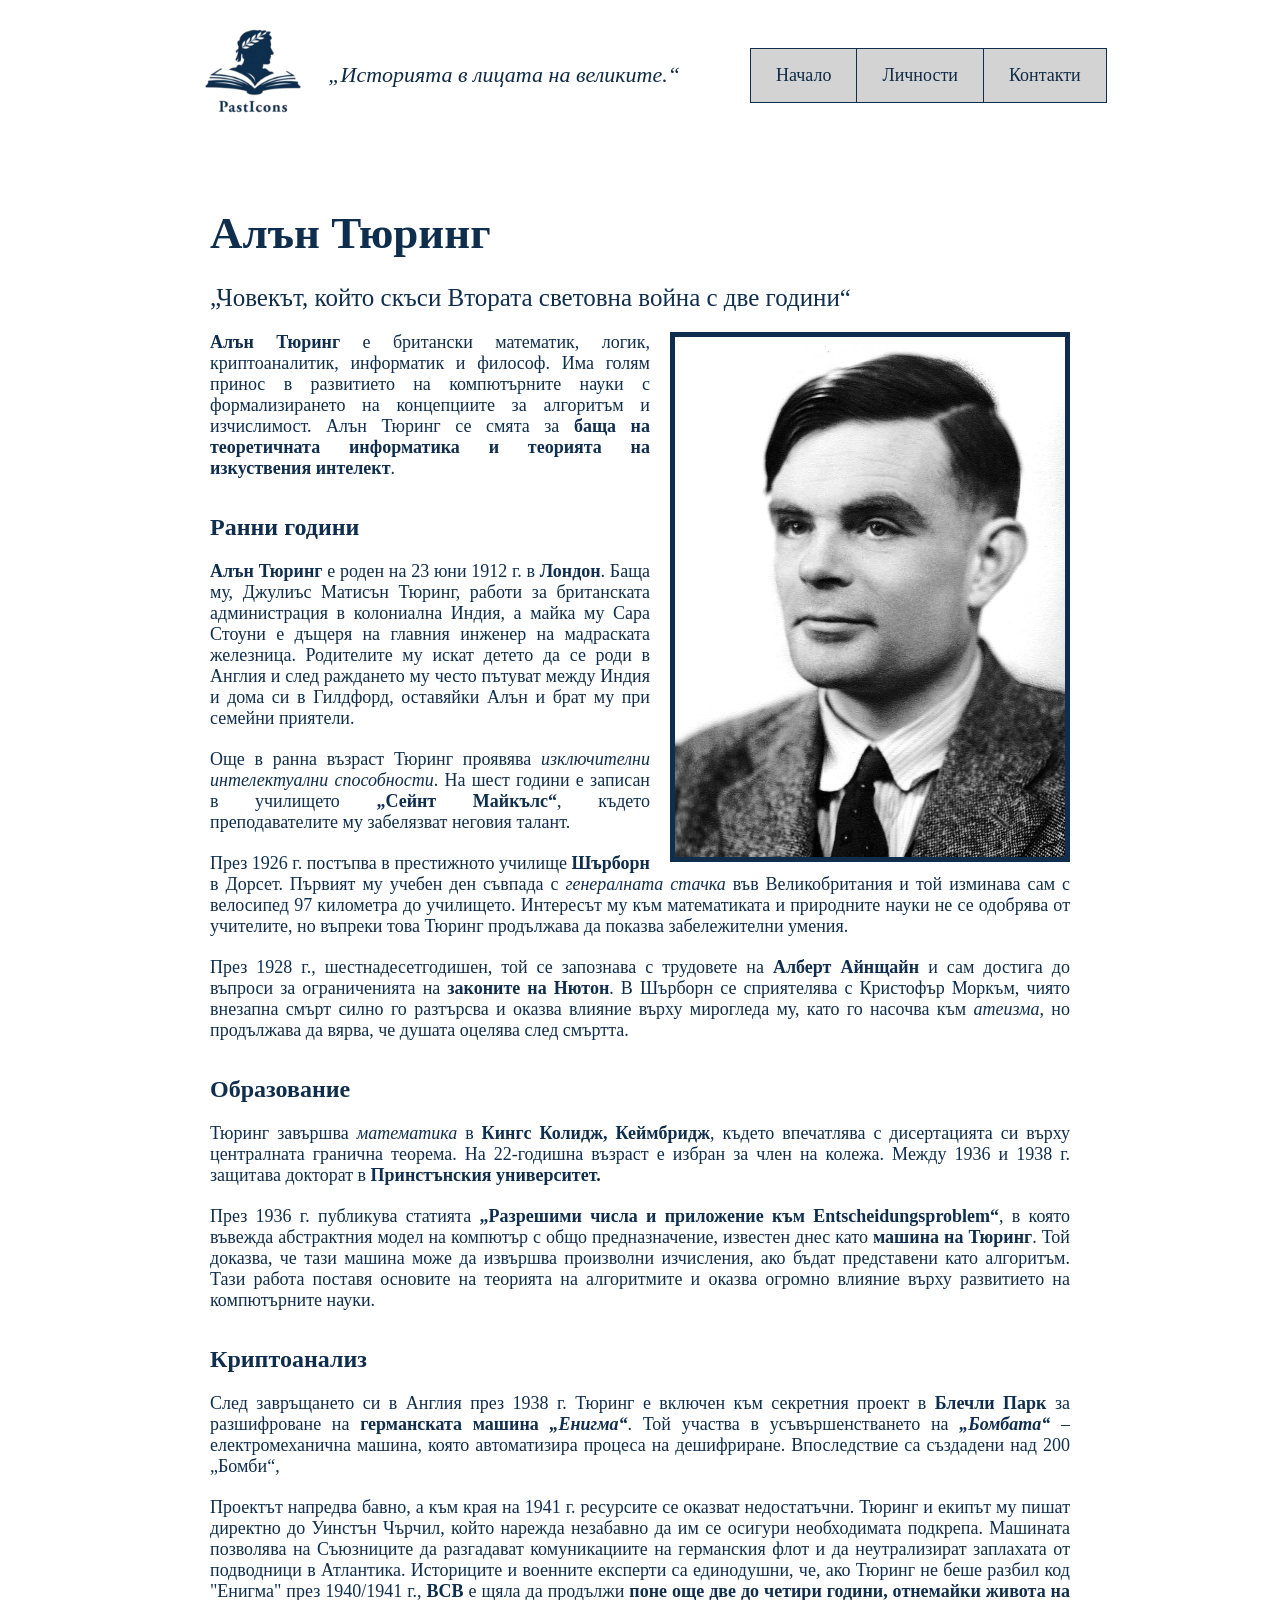
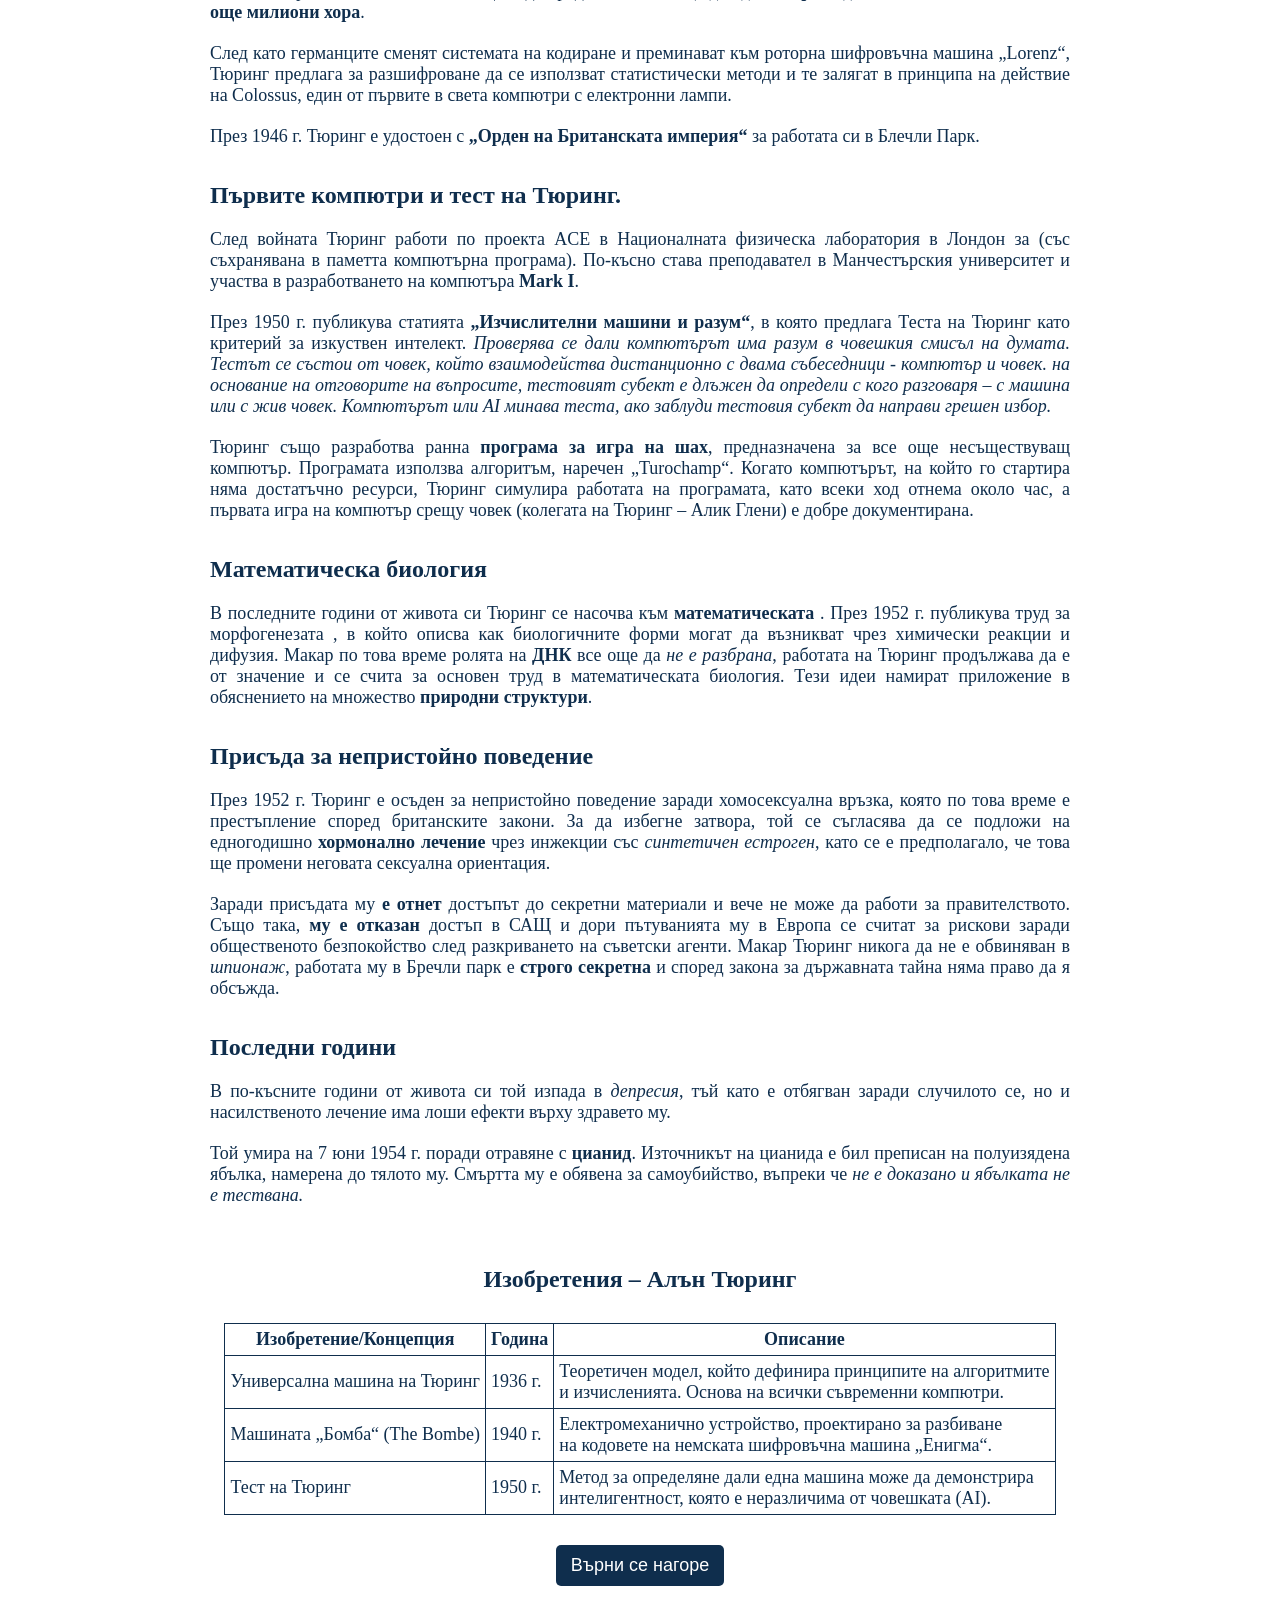
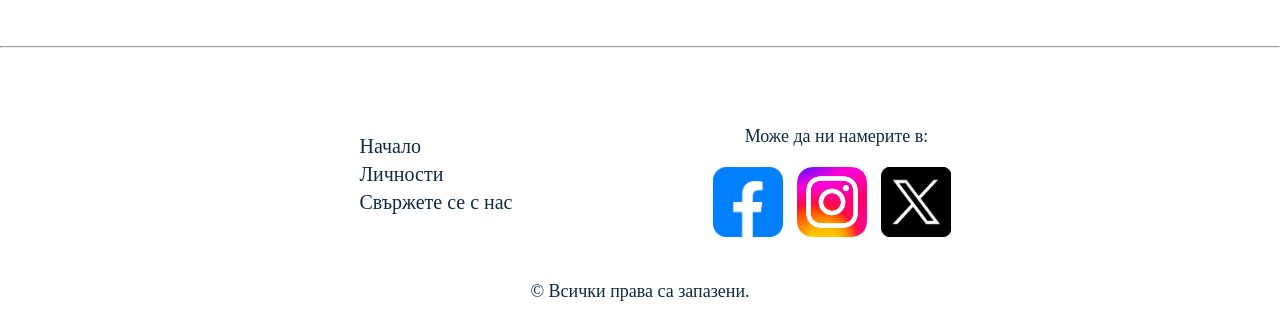
<file: vtoro.html>
<!DOCTYPE html>
<!--
Click nbfs://nbhost/SystemFileSystem/Templates/Licenses/license-default.txt to change this license
Click nbfs://nbhost/SystemFileSystem/Templates/ClientSide/html.html to edit this template
-->
<html>
    <head>
        <title>Алън Тюринг</title>
        <meta charset="UTF-8">
        <meta name="viewport" content="width=device-width, initial-scale=1.0">
        <link rel="shortcut icon" href="images/favicon.ico"> 
        <link href="proekt.css" rel="stylesheet" type="text/css"/>
        <script src="proekt.js" type="text/javascript"></script>
    </head>
    <body>
        <header class="header">
            
            <div class="logo-slogan">
                <a href="index.html" class="link-header"> <!-- лого -->
                    <img src="images/logobg.png" alt="Лого" class="logo">
                     <span class="slogan">„Историята в лицата на великите.“</span>
                </a>      
            </div>   
            
            <nav id="menu">
                <ul id="spisuk">
                    <li><a href="index.html">Начало</a></li>
                    <li><a href="lichnosti.html">Личности</a></li>
                    <li><a href="kontakti.html">Контакти</a></li>
                </ul>
            </nav>
        </header>
    
    <section class="biografiq">
        <h1>Алън Тюринг</h1>
        <p class="intro">„Човекът, който скъси Втората световна война с две години“</p>
        
        <img src="images/alan1.jpg" alt="Алън Тюринг" class="alan1"/>
        
        <p><strong>Алън Тюринг</strong> е британски математик, логик, криптоаналитик, информатик и философ. 
            Има голям принос в развитието на компютърните науки с формализирането 
            на концепциите за алгоритъм и изчислимост. Алън Тюринг се смята за <strong>баща 
            на теоретичната информатика и теорията на изкуствения интелект</strong>.
            </p>
            
        <h2>Ранни години</h2>
        <p><strong>Алън Тюринг</strong> е роден на 23 юни 1912 г. в <b>Лондон</b>. 
            Баща му, Джулиъс Матисън Тюринг, работи за британската администрация в 
            колониална Индия, а майка му Сара Стоуни е дъщеря на главния инженер 
            на мадраската железница. Родителите му искат детето да се роди в Англия 
            и след раждането му често пътуват между Индия и дома си в Гилдфорд, 
            оставяйки Алън и брат му при семейни приятели.</p>
        <p>Още в ранна възраст Тюринг проявява <em>изключителни интелектуални способности</em>.
            На шест години е записан в училището <b>„Сейнт Майкълс“</b>, 
            където преподавателите му забелязват неговия талант.</p>
        <p>През 1926 г. постъпва в престижното училище <b>Шърборн</b> в Дорсет. 
            Първият му учебен ден съвпада с <em>генералната стачка</em> във Великобритания и 
            той изминава сам с велосипед 97 километра до училището. 
            Интересът му към математиката и природните науки не се одобрява 
            от учителите, но въпреки това Тюринг продължава да показва 
            забележителни умения.</p>
        <p> През 1928 г., шестнадесетгодишен, той се запознава с трудовете на <b>Алберт Айнщайн</b> 
            и сам достига до въпроси за ограниченията на <b>законите на Нютон</b>. 
            В Шърборн се сприятелява с Кристофър Моркъм, чиято внезапна смърт 
            силно го разтърсва и оказва влияние върху мирогледа му, 
            като го насочва към <em>атеизма</em>, но продължава да вярва, че душата оцелява след смъртта.</p>
        

        <h2>Образование</h2>
        <p>Тюринг завършва <em>математика</em> в <b>Кингс Колидж, Кеймбридж</b>, 
            където впечатлява с дисертацията си върху централната гранична теорема. 
            На 22-годишна възраст е избран за член на колежа. 
            Между 1936 и 1938 г. защитава докторат в <b>Принстънския университет.</b></p>
        <p>През 1936 г. публикува статията <b>„Разрешими числа и 
                приложение към Entscheidungsproblem“</b>, 
                в която въвежда абстрактния модел на компютър с общо предназначение, 
                известен днес като <b>машина на Тюринг</b>. 
            Той доказва, че тази машина може да извършва произволни изчисления, 
            ако бъдат представени като алгоритъм.
            Тази работа поставя основите на теорията на алгоритмите 
            и оказва огромно влияние върху развитието на компютърните науки.</p>
        
        
            
            <h2>Криптоанализ</h2>
            <p>След завръщането си в Англия през 1938 г. Тюринг е включен към 
                секретния проект в <b>Блечли Парк</b> за разшифроване на <b>германската машина <em>„Енигма“</em></b>. 
                Той участва в усъвършенстването на <em><b>„Бомбата“</b></em> – електромеханична машина, 
                която автоматизира процеса на дешифриране. Впоследствие са създадени над 200 „Бомби“,</p>
            <p>Проектът напредва бавно, а към края на 1941 г. ресурсите се оказват 
                недостатъчни. Тюринг и екипът му пишат директно до Уинстън Чърчил, 
                който нарежда незабавно да им се осигури необходимата подкрепа.
             Машината позволява на Съюзниците да разгадават комуникациите 
            на германския флот и да неутрализират заплахата от подводници в 
            Атлантика. Историците и военните експерти са единодушни, 
            че, ако Тюринг не беше разбил код "Енигма" през 1940/1941 г., 
            <b>ВCВ</b> е щяла да продължи <b>поне още две до четири години, отнемайки живота на още милиони хора</b>.
            </p>
            
            <p>След като германците сменят системата на кодиране и 
                преминават към роторна шифровъчна машина „Lorenz“, 
                Тюринг предлага за разшифроване да се използват 
                статистически методи и те залягат в принципа на действие на Colossus, 
                един от първите в света компютри с електронни лампи.</p>
            <p>През 1946 г. Тюринг е удостоен с <b>„Орден на Британската империя“</b> за работата си в Блечли Парк.</p>
            
            <h2>Първите компютри и тест на Тюринг.</h2>
            <p>След войната Тюринг работи по проекта ACE в Националната физическа лаборатория в Лондон 
                за <bпрограмируем компютър</b>(със съхранявана в паметта компютърна програма). 
                По-късно става преподавател в Манчестърския университет и участва 
                в разработването на компютъра <b>Mark I</b>.</p>
            <p>През 1950 г. публикува статията <b>„Изчислителни машини и разум“</b>, 
                в която предлага Теста на Тюринг като критерий за изкуствен интелект. 
                <em>Проверява се дали компютърът има разум в човешкия смисъл на думата.
                Тестът се състои от човек, който взаимодейства дистанционно с двама събеседници - компютър и човек. 
                на основание на отговорите на въпросите, тестовият субект е длъжен да определи с кого разговаря – 
                с машина или с жив човек. Компютърът или AI минава теста, ако заблуди тестовия субект да направи грешен избор.</em>
            </p>
            <p>Тюринг също разработва ранна <b>програма за игра на шах</b>, предназначена за все още несъществуващ компютър.
                Програмата използва алгоритъм, наречен „Turochamp“.
                Когато компютърът, на който го стартира няма достатъчно ресурси, 
                Тюринг симулира работата на програмата,
                като всеки ход отнема около час, а първата игра на компютър срещу 
                човек (колегата на Тюринг – Алик Глени) е добре документирана.</p>
            
            <h2>Математическа биология</h2>
            <p>В последните години от живота си Тюринг се насочва 
                към <b>математическата </b>. През 1952 г. публикува труд за морфогенезата
                , в който описва как биологичните форми могат да 
                възникват чрез химически реакции и дифузия. Макар по това време 
                ролята на <b>ДНК</b> все още да <em>не е разбрана</em>, 
                работата на Тюринг продължава да е от значение и се счита за 
                основен труд в математическата биология. 
                Тези идеи намират приложение в обяснението на множество <b>природни структури</b>.</p>
            
            <h2>Присъда за непристойно поведение</h2>
            <p>През 1952 г. Тюринг е осъден за непристойно поведение заради 
                хомосексуална връзка, която по това време е престъпление според британските закони. 
                За да избегне затвора, той се съгласява да се подложи на едногодишно 
                <b>хормонално лечение</b> чрез инжекции със <em>синтетичен естроген</em>, 
                като се е предполагало, че това ще промени неговата сексуална ориентация. </p>
            <p>Заради присъдата му <b>е отнет</b> достъпът до секретни материали и 
                вече не може да работи за правителството. 
                Също така, <b>му е отказан</b> достъп в САЩ и 
                дори пътуванията му в Европа се считат за рискови заради 
                общественото безпокойство след разкриването на съветски агенти.
                Макар Тюринг никога да не е обвиняван в <em>шпионаж</em>, 
                работата му в Бречли парк е <b>строго секретна</b> и според закона за 
                държавната тайна няма право да я обсъжда.
                
            </p>
                     
            
            <h2>Последни години</h2>
            <p>В по-късните години от живота си той изпада в <em>депресия</em>, 
                тъй като е отбягван заради случилото се, 
                но и насилственото лечение има лоши ефекти върху здравето му.</p>
            <p>Той умира на 7 юни 1954 г. поради отравяне с <b>цианид</b>. 
                Източникът на цианида е бил преписан на полуизядена ябълка, намерена до тялото му.
               Смъртта му е обявена за самоубийство, 
               въпреки че <em>не е доказано и ябълката не е тествана.</em></p>
 
    </section>
    
<h2 class="izobreteniq">Изобретения – Алън Тюринг</h2>
<table>
  <tr>
    <th>Изобретение/Концепция</th>
    <th>Година</th>
    <th>Описание</th>
  </tr>
  <tr>
    <td>Универсална машина на Тюринг</td>
    <td>1936 г.</td>
    <td>Теоретичен модел, който дефинира принципите на алгоритмите <br>
        и изчисленията. Основа на всички съвременни компютри.</td>
  </tr>
  <tr>
    <td>Машината „Бомба“ (The Bombe)</td>
    <td>1940 г.</td>
    <td>Електромеханично устройство, проектирано за разбиване <br>
        на кодовете на немската шифровъчна машина „Енигма“.</td>
  </tr>
  <tr>
    <td>Тест на Тюринг</td>
    <td>1950 г.</td>
    <td>Метод за определяне дали една машина може да демонстрира <br>
        интелигентност, която е неразличима от човешката (AI).</td>
  </tr>      
</table>
    
        <button onclick="topFunction()" id="btn" title="Начало на страницата">Върни се нагоре</button>
     
        
        <hr>
        
            <footer class="goren-footer">
        <div class="footer-spisuk">
            <ul>
                    <li><a href=index.html>Начало</a></li>
                <li><a href=lichnosti.html>Личности</a></li>
                        <li><a href=kontakti.html>Свържете се с нас</a></li>
            </ul>
        </div>
            <div class="socials">
                <p>Може да ни намерите в:</p>
                <img src="images/facebook.png" alt="Facebook лого"/>
                <img src="images/instagram.png" alt="Instagram лого"/>
                <img src="images/x.png" alt="X лого"/>
            </div>
        </footer>
            <footer class="dolen-footer">
        <p>&copy; Всички права са запазени.</p>
        </footer>
    
    </body>
</html>
</file>
<file: proekt.css>
/* ОСНОВНИ НАСТРОЙКИ - за всички сайтове */
body {
    background-color: white;
    margin: 0;
    padding: 0;
}

* {
    box-sizing: border-box;
}

img {
    max-width: 100%;
    height: auto;
}

/*МРЕЖА*/

.row::after {
content:"";
clear: both;
display: table;
}

[class*="col-"] {
        width: 100%;
        float: left;
        padding: 5px;
}

.col-1 {width: 8.33%;}
.col-2 {width: 16.66%;}
.col-3 {width: 25%;}
.col-4 {width: 33.33%;}
.col-5 {width: 41.66%;}
.col-6 {width: 50%;}
.col-7 {width: 58.33%;}
.col-8 {width: 66.66%;}
.col-9 {width: 75%;}
.col-10 {width: 83.33%;}
.col-11 {width: 91.66%;}
.col-12 {width: 100%;}

/*JS button*/
#btn {
   display: block;           
    bottom: 40px;             
    right: 40px;             
    font-size: 18px;
    padding: 10px 15px;
    background-color: #0f2e4d;
    color: white;
    border: none;
    border-radius: 5px;
    cursor: pointer;
}

#btn:hover {
    background-color: #274f78;
}

/* НАЧАЛНА СТРАНИЦА */
.header {
    display: flex; 
    justify-content: center;
    align-items: center;
    width: 90%; 
    max-width: 1200px;
    margin: 0 auto;
}

/*ЛОГО, СЛОГАН И ЛИНК КЪМ ТЯХ*/
.link-header {
    text-decoration: none;
        display: flex;      
    align-items: center;    
}

.logo-slogan {
    display: flex; 
    align-items: center;
}
    
.logo {
    width: 150px; 
    height: auto;
    margin-right: 0px;
    display: block;
}

.slogan {
   font-family: 'Lora', serif;
    font-size: 22px;
    font-style: italic;
    color: #0F2A44; /* тъмно синьо */
    text-align: left;
    margin-right: 30px;
    margin-left: 0px;
}

/*НАВИГАЦИОННО МЕНю*/
#menu, ul, li, a {
    font-family: 'Lora', serif;
    font-size: 16px;
    color: #0F2A44; /* тъмно синьо */
    text-align: left;  
}

#spisuk li {
     display: inline;
  margin-right: -5px;
  padding:18px 25px;
  background-color:lightgrey;
  border: 1px solid #0f2e4d;
}

#spisuk a {
    text-decoration: none;
    font-size: 18px;

}

#spisuk li a:hover {
    color: white;
}

/*СНИМКА*/
.blue-image {
    height: auto;
    width: 100%; /*използваме проценти, за да не се получи overflow*/
}

.text {
   color:  #0f2e4d;
   max-width: 900px;
   margin: 0 auto;
   padding: 20px;
}

.text h1 {
    text-align: center;
    margin-top: 40px;
    margin-bottom: 30px;
}

.text h2 {
    text-align: justify;
    font-size: 20px;
    font-weight: normal;
    margin-bottom: 20px;
}

.text h3 {
    text-align: justify;
    font-size: 22px;
    margin-top: 40px;
}

#paragraf1 {
    text-align: justify;
    font-size: 20px;
    margin-top: -15px;
    margin-bottom: 20px;
    font-weight: normal;
}

.button1 {
    color: white;
    background-color: #0F2A44; 
}

.button1:hover {
    background-color: #274f78;
}


ol {
    padding-left: 20px; 
}

ol li {
    text-align: justify;
    margin-bottom: 15px;
    font-size: 20px;
    font-weight: normal;
}

.button1 {
    padding:  5px 20px;
    font-size: 16px;
    border: 1px solid;
    border-radius: 5px;
    margin: 20px 50px;
    display: block;
}

hr {
    margin: 60px 0;
}

/* Футър */
.goren-footer {
    display: flex;
    justify-content: center;
    align-items: center;
    max-width: 1200px;
    margin: 30px auto;
    margin-bottom: 40px;
}

.footer-spisuk ul {
    list-style-type: none;
}

.footer-spisuk li a {
    font-size: 20px;
    text-decoration: none;
}

.footer-spisuk li {
     font-size: 14px;
     margin-right: 200px;
     margin-top: 5px;
}

.socials p {
    text-align: center;
    color: #0F2A44;
}

.socials img{
     width: 70px;
    height: 70px;
    margin-right: 10px;
}

.dolen-footer p {
    text-align: center;
    color: #0F2A44;
}


/*ЛИЧНОСТИ ГАЛЕРИЯ - страница със съдържание*/

.lichnosti-text {
    color:  #0f2e4d;
   max-width: 900px;
   margin: 0 auto;
   padding: 20px;
}

.lichnosti-text h2 {
    text-align: center;
    font-size: 30px;
}

.lichnosti-text p {
    font-size: 20px;
}

/*КУТИЯТА, покрай личностите*/
.izbor {
    border: 1px solid #d1cfcf;
    padding: 10px;
    background-color: #e6e7e8;
    margin-bottom: 150px;
}

.izbor:hover {
    background-color: #d1cfcf;
}

.izbor img {
    width: 100%;
   max-width: 500px; 
   height: 450px;
    margin: 0 auto;
    object-fit: cover; /* за да не се сплескват снимките*/
}

.izbor h4 {
    font-size: 23px;
    text-align: center;
}
  
.izbor a {
    text-decoration: none;
}

.row {
    display: flex;
    justify-content: center;
}

.row .col-4 {
    float: none;
    width: 350px;    
    margin: 0 70px;    /* разстоянието между личностите */
       margin-top: 50px;
}


/*страница за Никола Тесла*/

.biografiq {
    color:  #0f2e4d;
    max-width: 900px;
    margin: 0 auto;
    padding: 20px;
}

.nikola1 {
    float: right;
   margin-left: 20px;
    margin-bottom: 10px;
    width: 100%;
    max-width: 400px;
    height: auto; 
    border: 5px solid #0f2e4d;
}

h1 {
    font-size: 45px;
    margin-bottom: 10px;
}

.intro {
    font-size: 25px;
    margin-bottom: 20px;
}

h2 {
    margin-top: 35px;
}

p {
    margin-bottom: 20px;
    font-size: 18px;
    text-align: justify;
}

/*СНИМКИ НА КУЛАТА*/
.kula {
    width: 400px;
    height: 400px;
    margin: 20px auto;
    object-fit: cover;
    float: left;
    margin-left: 20px;
}

/*ТАБЛИЦА*/
.izobreteniq {
    margin: 20px auto;
    text-align: center;
    color: #0f2e4d;
}

table {
    margin: 30px auto;
    margin-bottom: 30px;
}

table, th, td {
    padding: 5px;
    font-size: 18px;
    color: #0f2e4d;
    border: 1px solid #0f2e4d;
    border-collapse: collapse;
}

/*страница за АЛЪН ТЮРИНГ*/

.alan1 {
    float: right;
   margin-left: 20px;
    margin-bottom: 10px;
    width: 100%;
    max-width: 400px;
    height: auto; 
     border: 5px solid #0f2e4d;
}

/*страница за ХЕДИ ЛАМАР*/

.hedy1 {
    float: right;
   margin-left: 20px;
    margin-bottom: 10px;
    width: 100%;
    max-width: 400px;
    height: auto; 
     border: 5px solid #0f2e4d;
}

/*страница за КОНТАКТИ*/
form {
    max-width: 600px;
    margin: 80px auto;
}

form label {
    display: inline-block;
    width: 140px;  
    margin-top: 15px;
    vertical-align: top;
    color: #0f2e4d;
    font-size: 20px;
    font-weight: bold;
}

form input, form textarea {
    display: inline-block;
    width: 420px;
    padding: 10px;
     margin-top: 15px;
    font-size: 16px;    
}

textarea {
    height: 120px;
}

button {
    display: block;
    margin: 20px auto;
    margin-top: 20px;
    padding: 12px 40px;
    font-size: 16px;
}
    
.kontakti-text {
      color:  #0f2e4d;
   max-width: 900px;
   margin: 0 auto;
   padding: 20px;  
  }
  

.kontakti-text h2 {
    text-align: center;
    font-size: 30px;
}

.kontakti-text h3 {
    text-align: center;
    font-size: 25px;
}


.lichnosti-text p {
    font-size: 20px;
}

.button2 {
    color: white;
    background-color: #0F2A44; 
}

.button1:hover {
    background-color: #274f78;
}

@media (max-width: 768px) {

    /* 1. Хедърът да стане на два реда (лого горе, меню долу) */
    .header { 
        flex-direction: column; 
        align-items: center;
    }

    /* 2. Логото да е малко, за да не бута текста */
    .logo { 
        width: 50px; 
        height: auto;
    }
    
    .slogan {
        font-size: 14px;
        text-align: left;
    }

    #menu {
        width: 100%;
        text-align: center; /* Центрираме целия блок с бутони */
    }
    
    /* 3. Бутоните да се свият, за да се съберат на един ред */
    #spisuk li { 
         display: inline-block;
         width: auto;
         font-size: 14px;
        padding: 5px; 
    }

    /* 4. Галерията да стане вертикална колона */
    .row {
        flex-direction: column;
    }
    .row .col-4 {
        width: 100%;
        max-width: 350px;
        margin: 20px auto;
        float: none;
    }

}


/*МЕДИЯ ЗАЯВКИ*/
@media (max-width: 768px) {

    .header {
        flex-direction: column;
        align-items: center;
    }

    .logo {
        width: 50px;
        height: auto;
    }

    .slogan {
        font-size: 14px;
        text-align: left;
    }

    #menu {
        width: 100%;
        text-align: center;
    }

    #spisuk li {
        display: inline-block;
        width: auto;
        font-size: 14px;
        padding: 5px;
    }

    [class*="col-"] {
        padding: 15px;
        width: 100%;
        float: none;
    }

    .row {
        flex-direction: column;
    }

    .row .col-4 {
        width: 100%;
        max-width: 350px;
        margin: 20px auto;
        float: none;
    }

    .text h1 {
        font-size: 24px;
    }

    .nikola1,
    .alan1,
    .hedy1 {
        float: none;
        display: block;
        max-width: 300px;
        margin: 0 auto 20px;
    }

    .kula {
        float: none;
        display: block;
        width: 100%;
        max-width: 300px;
        height: auto;
        margin: 0 auto 20px;
    }

    .biografiq {
        padding: 15px;
    }

    form {
        padding-left: 20px;
        padding-right: 20px;
    }

    form label {
        display: block;
        width: 100%;
    }

    form input,
    form textarea {
        display: block;
        width: 100%;
    }

    .goren-footer {
        flex-direction: column;
    }

    .footer-spisuk,
    .socials {
        display: block;
        margin: 10px auto;
        text-align: center;
    }
}
</file>
